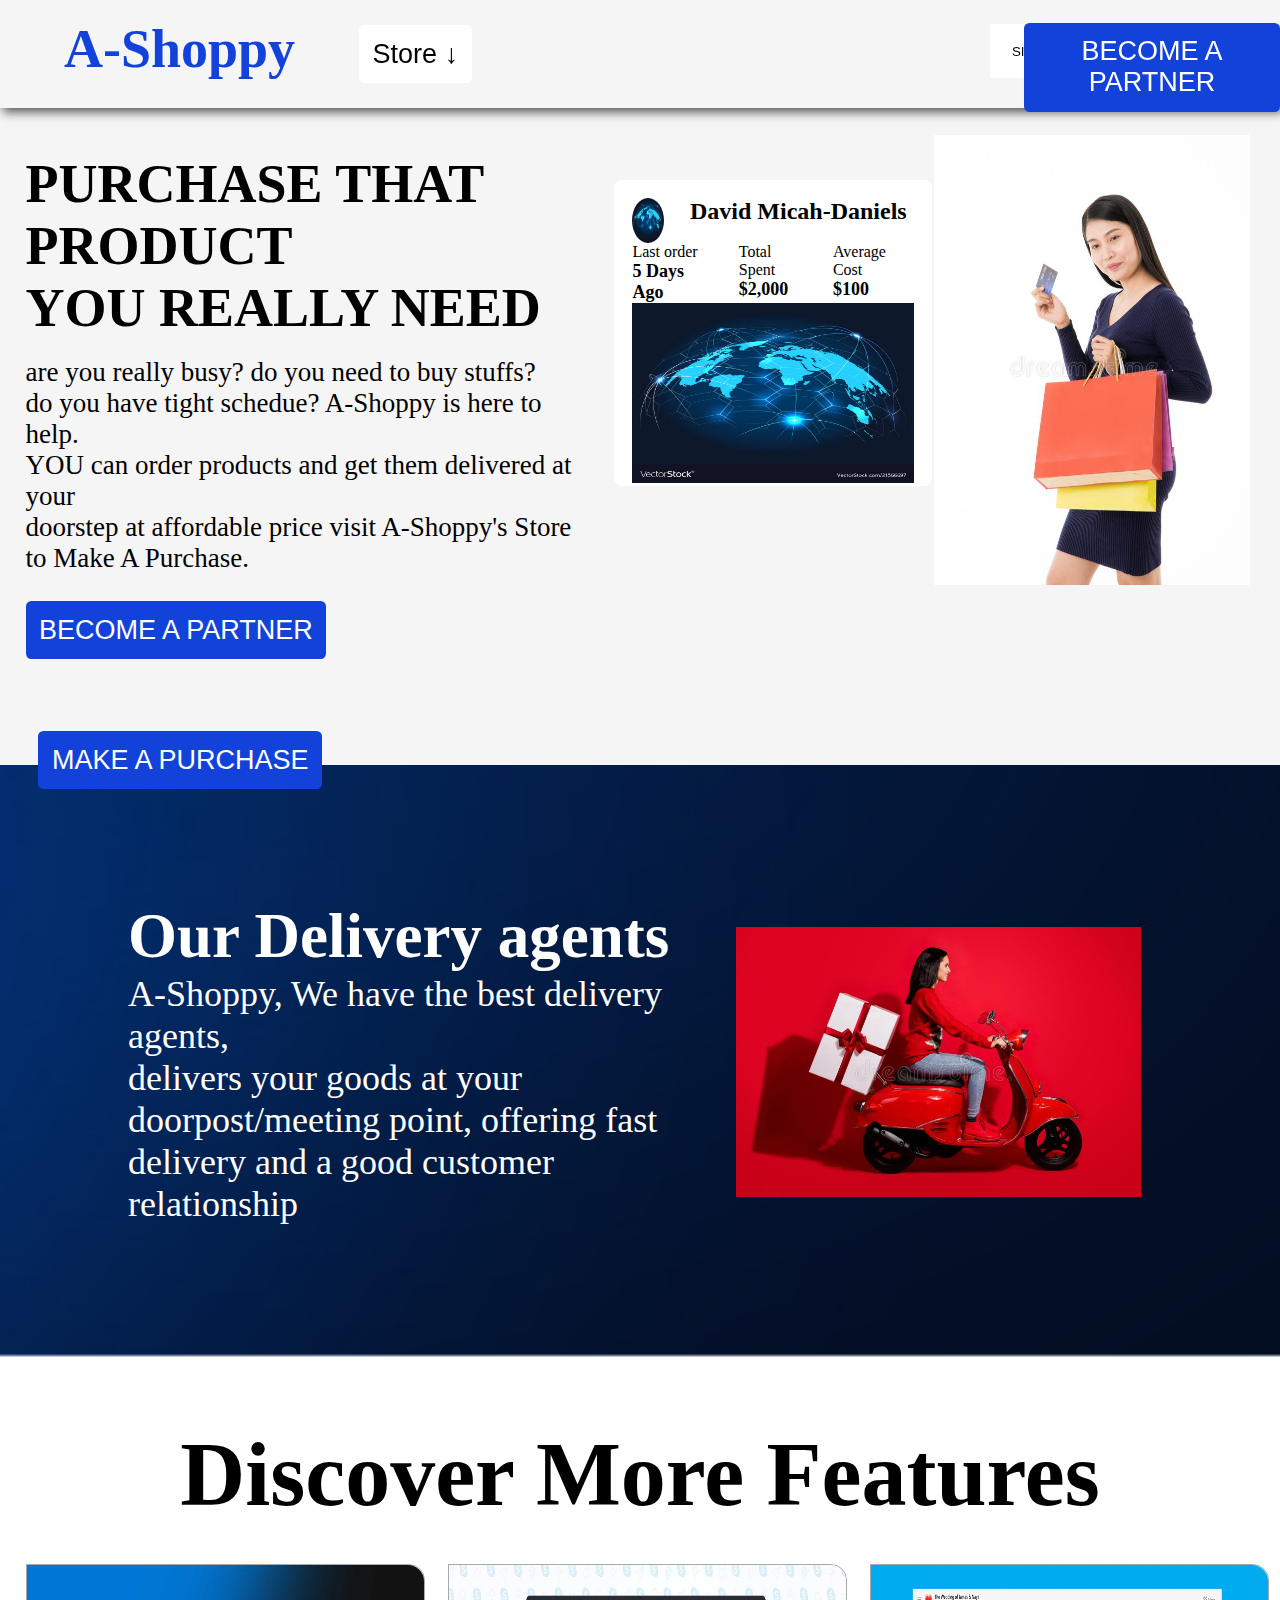
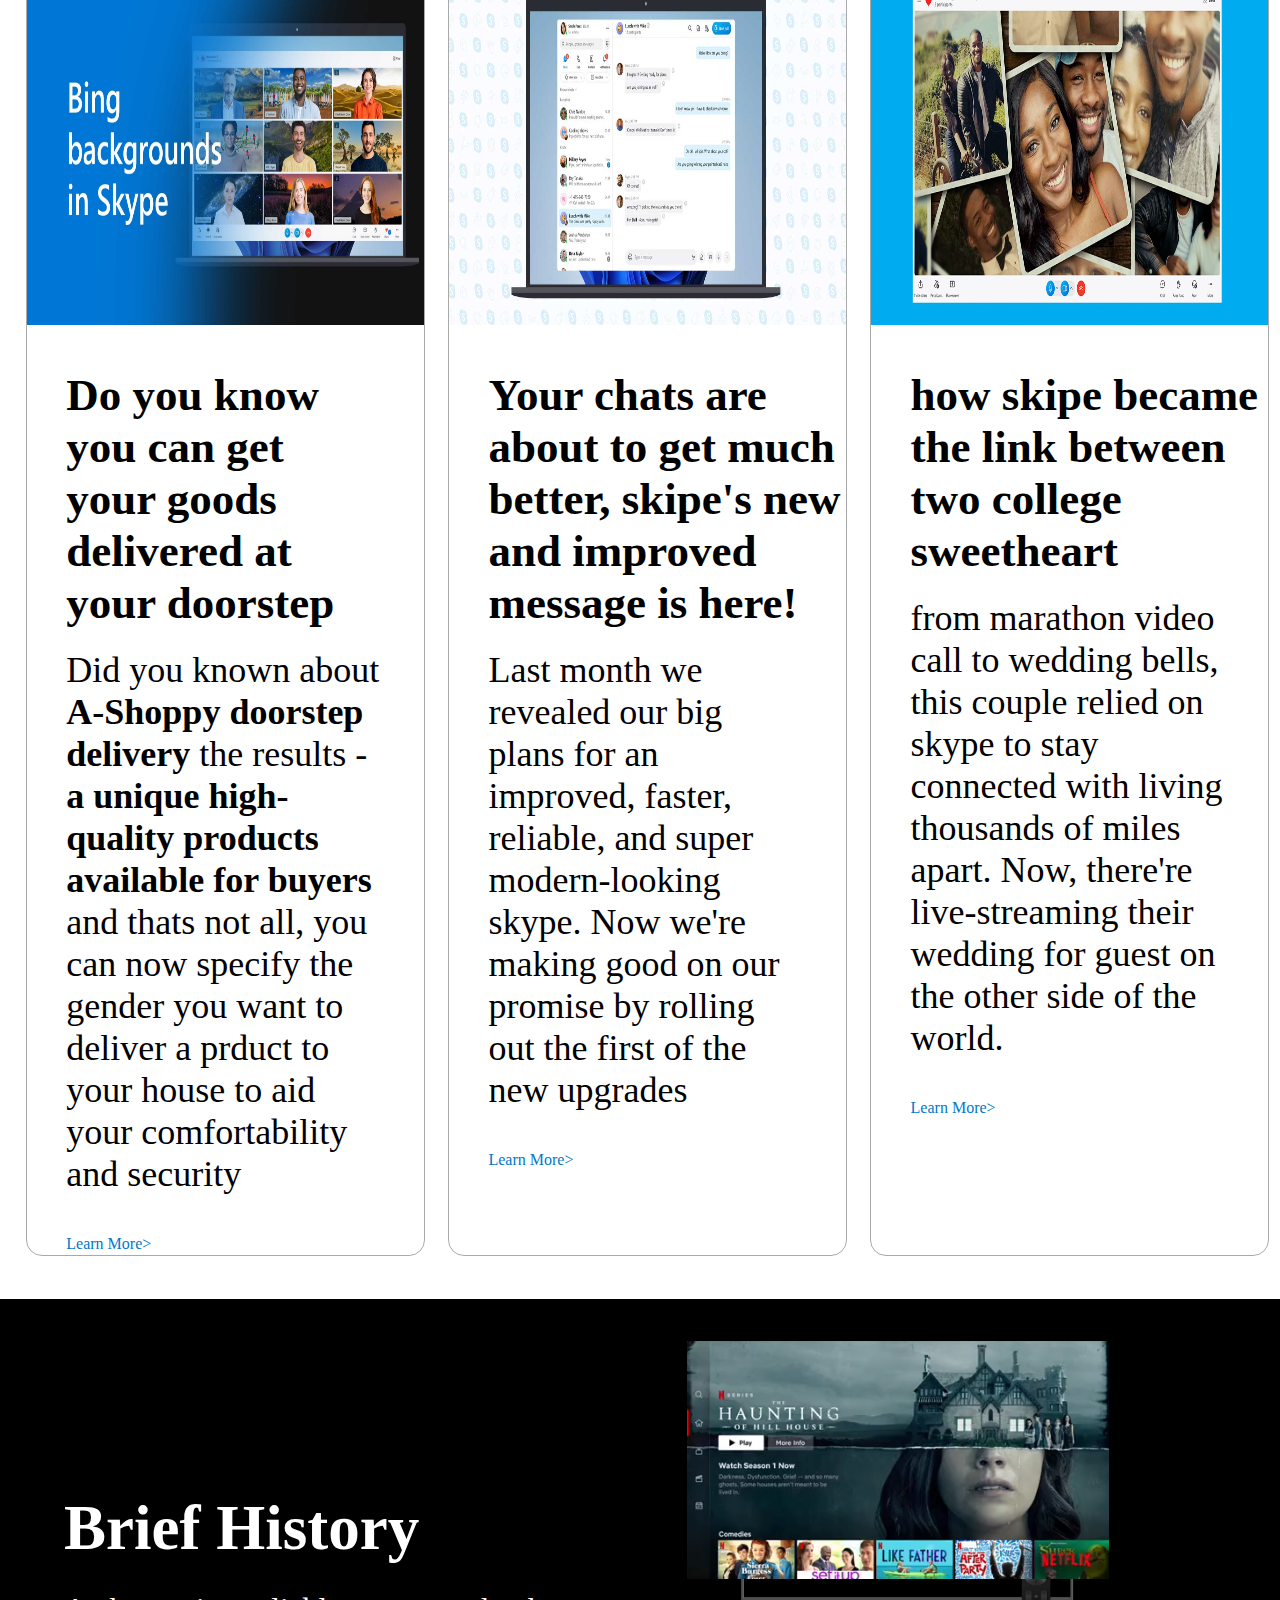
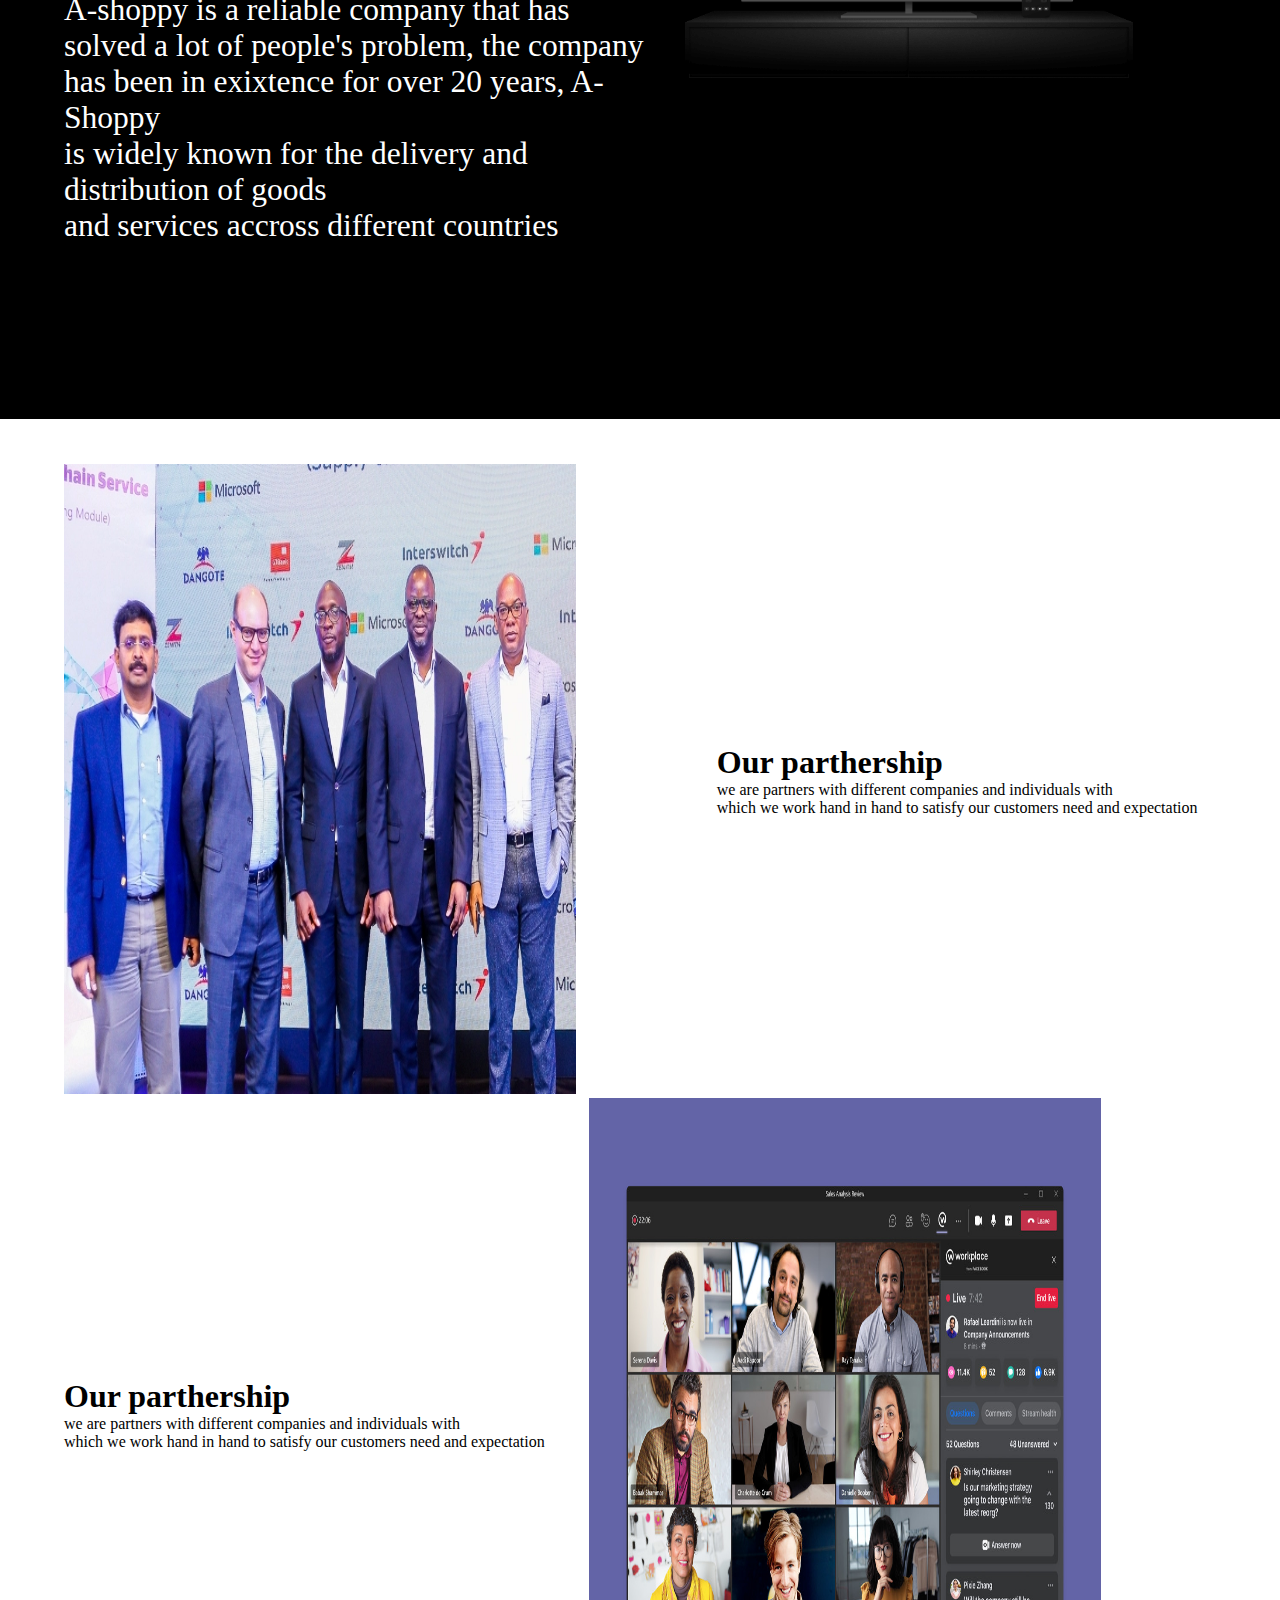
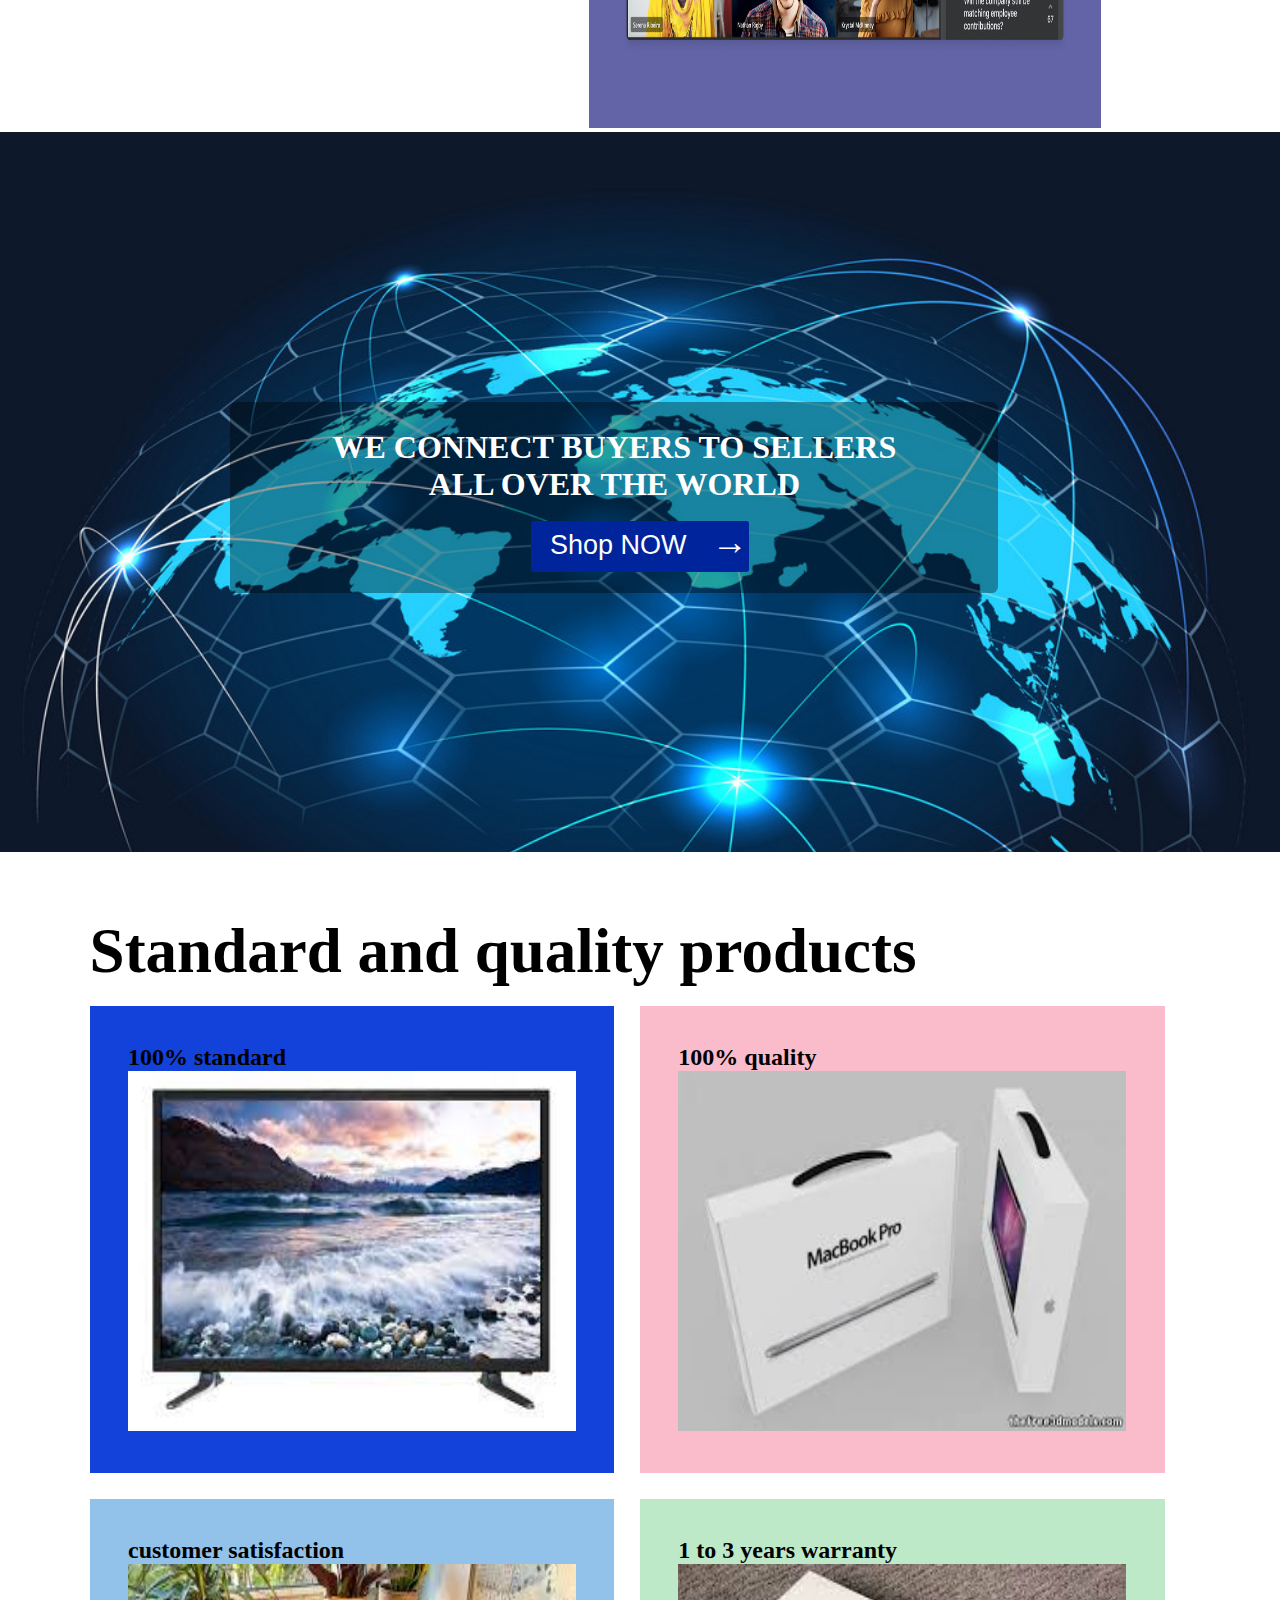
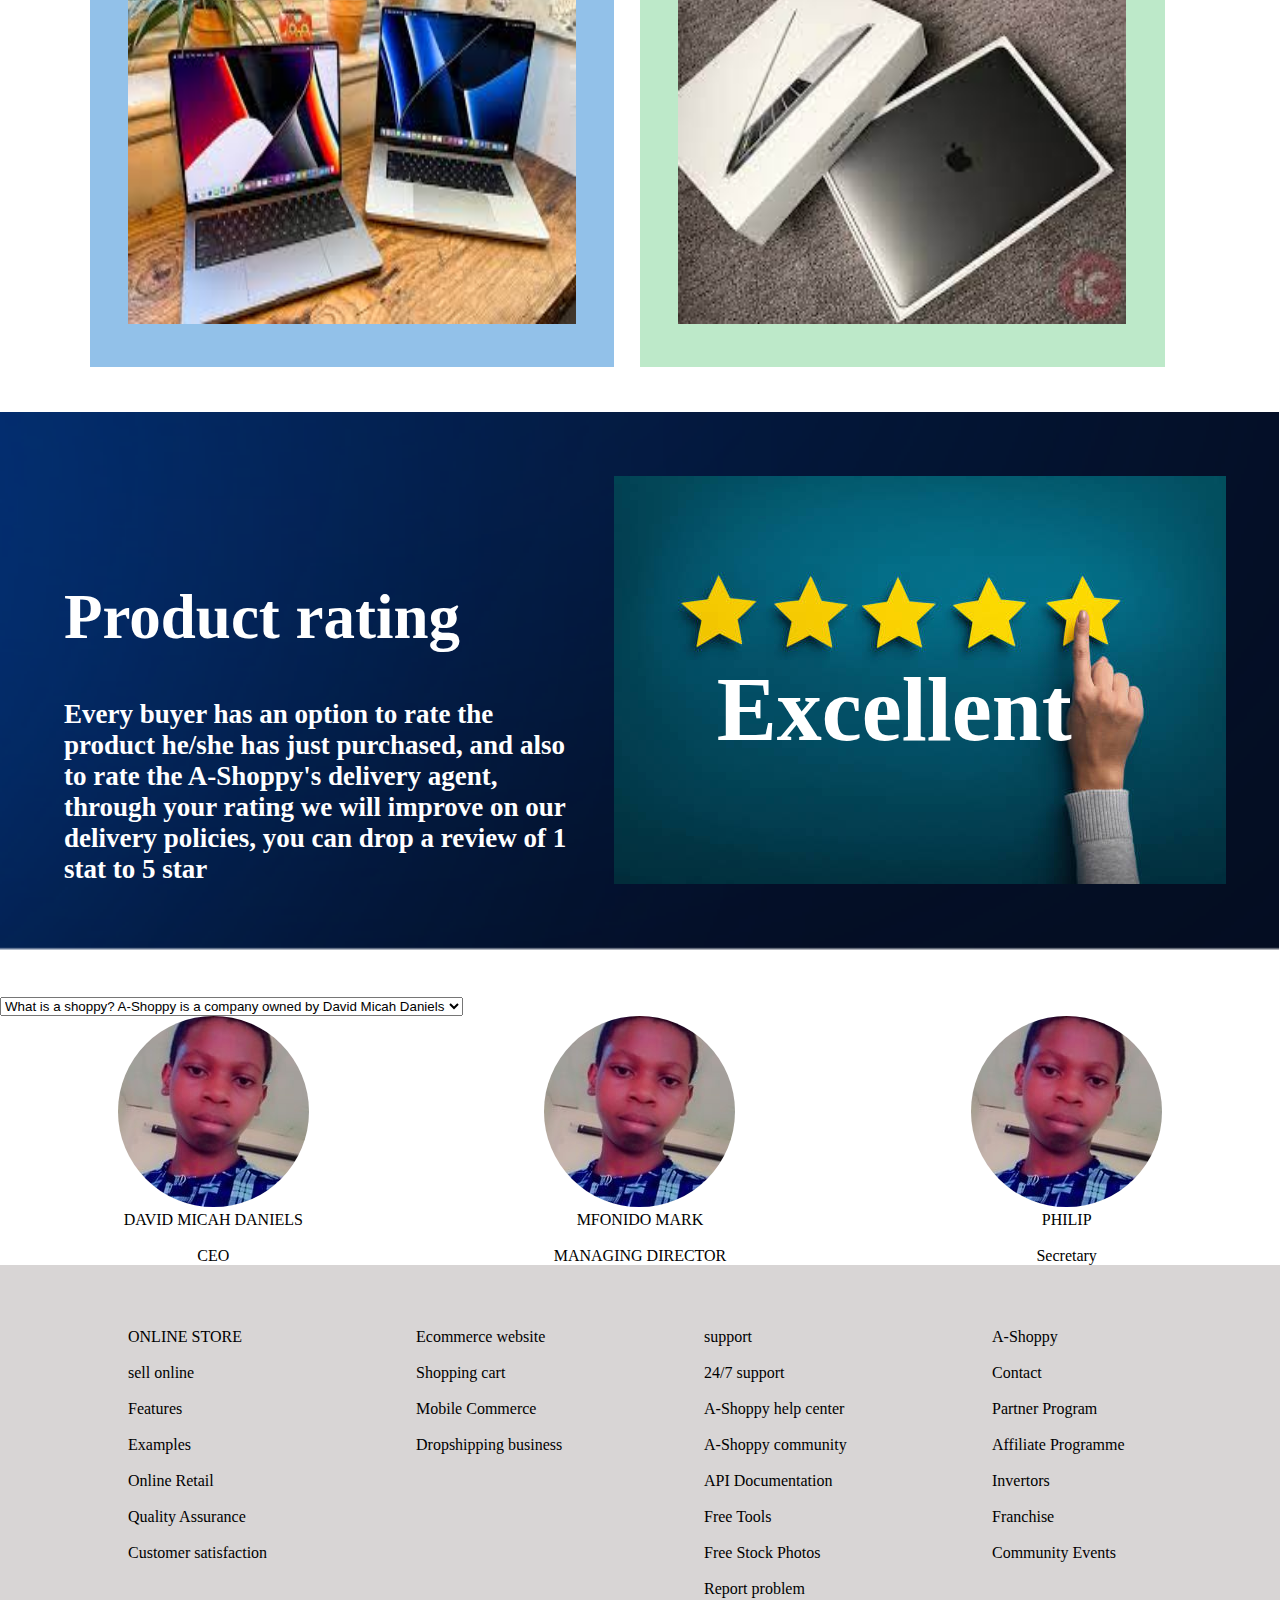
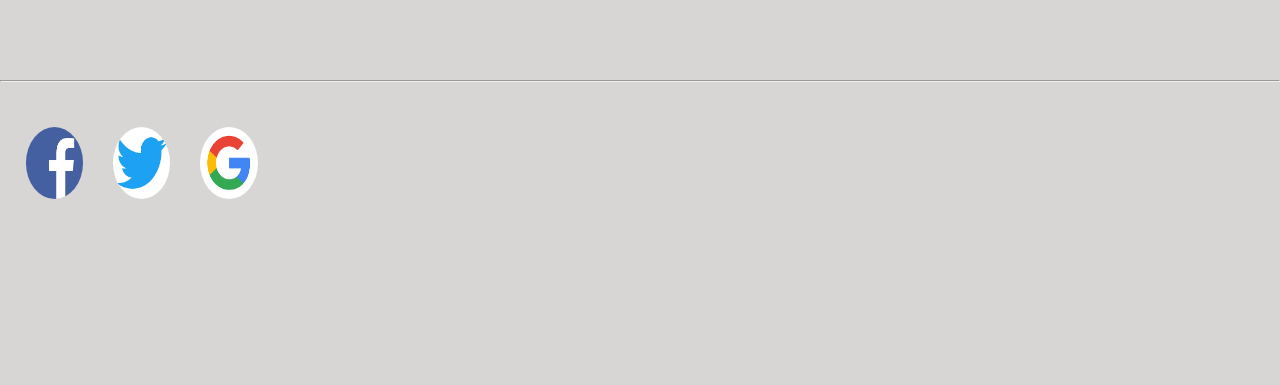
<file: index.html>
<!DOCTYPE html>
<html lang="en">
<head>
    <meta charset="UTF-8">
    <meta http-equiv="X-UA-Compatible" content="IE=edge">
    <meta name="viewport" content="width=device-width, initial-scale=1.0">
    <title>Document</title>
    <link rel="stylesheet" href="style.css">
</head>
<body>
    <div class="navbar">
        <h1 class="A-Shoppy">A-Shoppy</h1>
        <!-- <input type="text" class="top_searchbar">
        <button class="search">SEARCH</button> -->
            <div class="store">
                <button class="store_btn"><a href="store.html" class="store_link">Store</a> &downarrow;</button>
            </div>
        <!-- <div class="help">
            <img src="help.jfif" class="help_img" alt=""> -->
            <!-- <p class="help_text">help</p> -->
            <button class="sign_in">SIGNIN</button>
            <span class="partner_span"><button class="partner_btn">BECOME A PARTNER</button></span>
        </div>
    </div>

    
    <div class="maybe_hero">
        <div class="division1"><h1 class="hero_intro">PURCHASE THAT PRODUCT  <br> YOU  REALLY NEED </h1>
            <P class="heoro_intro_paragraph">are you really busy? do you need to buy stuffs?  <br> do you have tight schedue? A-Shoppy is here to help. <br> YOU can order products and get them delivered at your  <br> doorstep at affordable price visit A-Shoppy's Store to Make A Purchase. </P>
            <div class="action_buttons">
                <button class="become_partner">BECOME A PARTNER</button>
                <BUTTON class="purchase">MAKE A PURCHASE</BUTTON>
            </div>
        </div>
        <div class="division2">
          <div class="hero_sale_report">
                <span class="profile_hero">
                    <img src="images/connect2.jfif" class="profile1" alt="">
                    <h2 class="hero_buyer">David Micah-Daniels</h2>
                </span>
                <span class="profile_order">
                    <span>Last order <br> <span class="important">5 Days Ago</span></span>
                    <span class="total_spent">Total Spent <br><span class="important">$2,000</span></span>
                    <span class="average_cost">Average Cost <br> <span class="important">$100</span></span>
                </span>
                <div class="wrapper">
                    <ul class="pannel">
                        <li>
                            <div class="front"><img src="images/connect2.jfif" class="flip_edge_1" alt=""></div>
                            <div class="back"><img src="images/connect1.jfif" class="flip_edge_1" alt=""></div>
                        </li>
                    </ul>
                </div><br><br><br><br><br><br><br><br>
                <span class="hero_total_spent  important">$1500.65</span>
            </div>
        </div>
        <div class="division3">
            <img src="use1.jpg" class="hero_model" alt="">
        </div>
    </div>



    
    <div class="delivery_agents">
       <div class="delivery_grid_1">
        <h1 class="agent_header">Our Delivery agents</h1>
        <p class="agent_text">A-Shoppy, We have the best delivery agents,<br> delivers your goods at your doorpost/meeting point, offering fast delivery and a good customer relationship</p>
       </div>
       <div class="delivery_grid_2">
           <img src="delivery_girl.jpg" class="delivery_boy" alt="">
       </div>
    </div>



    <div class="section3">
        <div class="discover"><h1>Discover  More Features</h1> </div>

        <div class="supercontainer">
            <div class="card1">
                <div class="card1image">
                    <img src="images/skype2.jpg" class="card1image1" alt="" srcset="">
                </div>
                <p class="want"><strong>Do you know you can get your goods delivered at your doorstep</strong> </p>
                <p class="did">Did you known about<strong> A-Shoppy doorstep delivery</strong>  the results - <strong>a unique high-quality products available for buyers</strong> and thats not all, you can now specify the gender you want to deliver a prduct to your house to aid your comfortability and security</p>
                <p class="learn">Learn More></p>
            </div>
            <div class="card2">
                <div class="card2image">
                    <img src="images/skype3.jpg" class="card2image1" alt="">
                    <p class="your">Your chats are about to get much better, skipe's new and improved message is here!</p>
                    <p class="last">Last month we revealed our big plans for an improved, faster, reliable, and super modern-looking skype. Now we're making good on our promise by rolling out the first of the new upgrades</p>
                    <p class="learn">Learn More></p>
                </div>
                
            </div>
            <div class="card3">
                <div class="card3image">
                    <img src="images/proskype.jpg" class="card3image1" alt="">
                </div>
                <div class="card1content">
                    <p class="how">how skipe became the link between two college sweetheart</p>
                    <p class="from">from marathon video call to wedding bells, this couple relied  on skype to stay connected with living thousands of miles apart. Now, there're live-streaming their wedding for guest on the other side of the world. </p>
                    <p class="learn">Learn More></p>
                </div>
            </div>
        </div>
    </div>


    
    <div class="brief_history">
        <div class="history_text">
            <h1>Brief History</h1>
            <p>
                A-shoppy is a reliable company that has<br> solved  a lot of people's problem, the company <br> has been in exixtence for over 20 years,
                A-Shoppy <br> is widely known for the delivery and distribution of goods <br> and services accross different countries
            </p>
        </div>
        <div class="video">
            <video src="netflix_video.m4v" type = "video" class="history_video" playsinline autoplay muted loop ></video>
            <img src="images/wow.png" alt="" class="history_screen">
        </div>
    </div>
    
    
    <div class="patnership1">
        <div class="partnership_col1">
            <img src="big-men.webp" class="patnership_image" alt="">
        </div>
        <div class="partnership_text">
            <h1>Our parthership</h1>
            <p>we are partners with different companies and individuals with <br> which we work hand in hand to satisfy our customers need and expectation</p>
        </div>
    </div>
    <div class="patnership2">
        <div class="partnership_text">
            <h1>Our parthership</h1>
            <p>we are partners with different companies and individuals with <br> which we work hand in hand to satisfy our customers need and expectation</p>
        </div>
        <div class="partnership_col1">
            <img src="partner-leeting.jfif" class="patnership_image" alt="">
        </div>
    </div>

    
    
    
    <div class="container">
        <p class="franchise_contsiner">
            <h1 class="franchise">WE CONNECT BUYERS TO SELLERS <br> ALL OVER THE WORLD</h1>
            <p class="buy_now_button"><button class="buy_now"><span class="buy_now_text">Shop NOW </span><span class="right_arrow">&rightarrow;</span></button></p>
        </p>
    </div>

    <h1 class="standard_header">Standard and quality products</h1>
    <div class="standard">
        <div class="standard_grid1">
            <h2>100% standard</h2>
            <img src="images/tv1.jfif" class="standard_grid_img standard_images" alt="">
        </div>
        <div class="standard_grid2">
            <h2>100% quality</h2>
            <img src="images/warfranty2.jfif" class="standard_grid_img standard_images" alt="">
        </div>
        <div class="standard_grid3">
            <h2>customer satisfaction</h2>
            <img src="images/pro_laptop.jfif" class="standard_grid_img standard_images" alt="">
        </div>
        <div class="standard_grid4">
            <h2>1 to 3 years warranty</h2>
            <img src="images/warranty.jfif" class="standard_grid_img standard_images" alt="">
        </div>

    </div>
    

    <div class="rating">
       <div class="rating_col1">
           <h1 class="excellent">Excellent</h1>
        <h1 class="product_rating">Product rating</h1>
        <h2 class="product_rating_text">Every buyer has an option to rate the product he/she has just purchased, and also to rate the A-Shoppy's delivery agent, through your rating we will improve on our delivery policies, you can drop a review of 1 stat to 5 star </h2>
       </div>
        <div class="rating_col2">
            <img src="rating.jpg" alt="">
        </div>
    </div>


    <div class="faqs">
        <div class="question">
            <select name="" id="">
                <option value="" class="options">What is a shoppy? <br> A-Shoppy is a company owned by David Micah Daniels</option>
            </select>
        </div>
    </div>


    <div class="board_members">
        <div class="ceo_div">
            <span class="board_members_pics"><img src="images/me.jpg" alt="" class="ceo"></span>
            <span class="ceo_name">DAVID MICAH DANIELS</span><br>
            <span class="position">CEO</span>
        </div>
        <div class="managing_director_div">
            <span class="board_members_pics"><img src="images/me.jpg" alt="" class="managing_director"></span>
             <span class="managing_directors_name">MFONIDO MARK</span><br>
             <span class="position">MANAGING DIRECTOR</span>
        </div>
        <div class="secretary_div">
            <span class="board_members_pics"><img src="images/me.jpg" alt="" class="secretary"></span>
            <span class="secretary_name">PHILIP</span><br>
            <span class="position">Secretary</span>
        </div>
    </div>

    <div class="footer">
        <div class="main_footer">
            <ul>
                <li>ONLINE STORE</li><br>
                <li>sell online</li><br>
                <li>Features</li><br>
                <li>Examples</li><br>
                <li>Online Retail</li><br>
                <li>Quality Assurance</li><br>
                <li>Customer satisfaction</li>
            </ul>
            <ul>
                <li>Ecommerce website</li><br>
                <li>Shopping cart</li><br>
                <li>Mobile Commerce</li><br>
                <li>Dropshipping business</li><br>
    
            </ul>
            <ul>
                <li>support</li><br>
                <li>24/7 support</li><br>
                <li>A-Shoppy help center</li><br>
                <li>A-Shoppy community</li><br>
                <li>API Documentation</li><br>
                <li>Free Tools</li><br>
                <li>Free Stock Photos</li><br>
                <li>Report problem</li><br>
            </ul>
            <ul>
                <li>A-Shoppy</li><br>
                <li>Contact</li><br>
                <li>Partner Program</li><br>
                <li>Affiliate Programme</li><br>
                <li>Invertors</li><br>
                <li>Franchise</li><br>
                <li>Community Events</li><br>
            </ul>
    
        </div>
        <hr>
        <img src="images/fb1.png" class="footer_icons" alt="">
        <img src="images/bird.png" alt="" class="footer_icons">
        <img src="images/imgg1.png" alt="" class="footer_icons">
    </div>

    
</body>
</html>
</file>
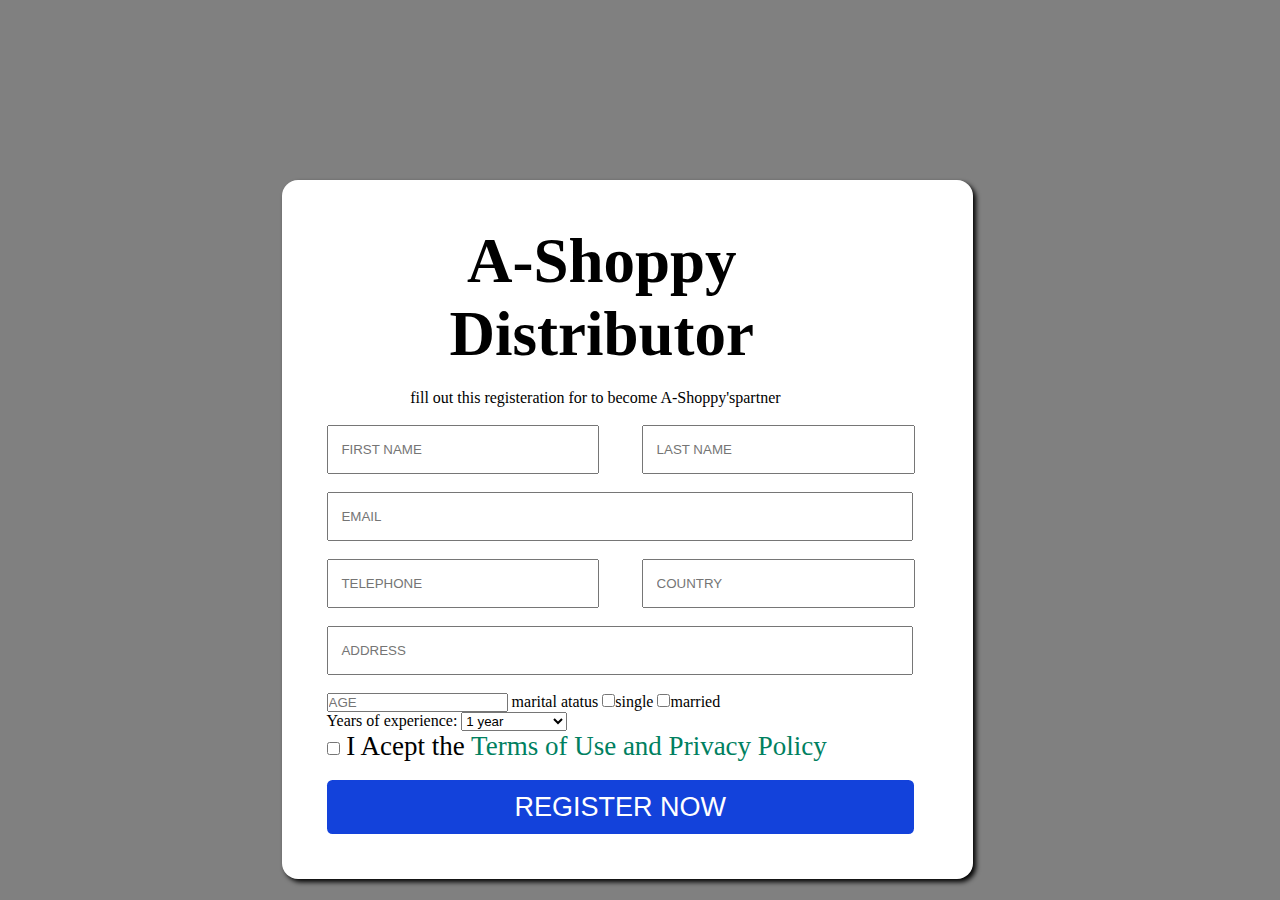
<file: distributor.html>
<!DOCTYPE html>
<html lang="en">
<head>
    <meta charset="UTF-8">
    <meta http-equiv="X-UA-Compatible" content="IE=edge">
    <meta name="viewport" content="width=device-width, initial-scale=1.0">
    <title>Document</title>
    <link rel="stylesheet" href="seller.css">
</head>
<body>
    <div class="container">
        <h1 class="partnership_head">A-Shoppy Distributor</h1>
        <p class="registeration_info">fill out this registeration for to become <span>A-Shoppy's</span>partner</p>
        <p class="names_form">
            <input type="text" placeholder="FIRST NAME" class="name">
            <input type="text" placeholder="LAST NAME" class="surname"><br>
            <input type="email" placeholder="EMAIL" class="email"><br>
            <input type="number" placeholder="TELEPHONE" class="telephone">
            <input type="text" placeholder="COUNTRY" class="country" ><br>
            <input type="text" placeholder="ADDRESS" class="address"><br>
            
            <input type="number" placeholder="AGE">
            <span class="marital_status">marital atatus <input type="checkbox">single <input type="checkbox">married</span><br>
            <span class="experience">
                Years of experience:
                <select name="" id="">
                    <option value="">1 year</option>
                    <option value="">2 years</option>
                    <option value="">3 years</option>
                    <option value="">4 years</option>
                    <option value="">5 years</option>
                    <option value="">6 years</option>
                    <option value="">7 years</option>
                    <option value="">above 7 years</option>
                </select>
            </span><br>
            <span class="verify_terms"><input type="checkbox"> I Acept the <a href="#" class="terms_of_use">Terms of Use and Privacy Policy</a></span><br>
            <button class="register_now">REGISTER NOW</button>
        </p>
    </div>
</body>
</html>
</file>
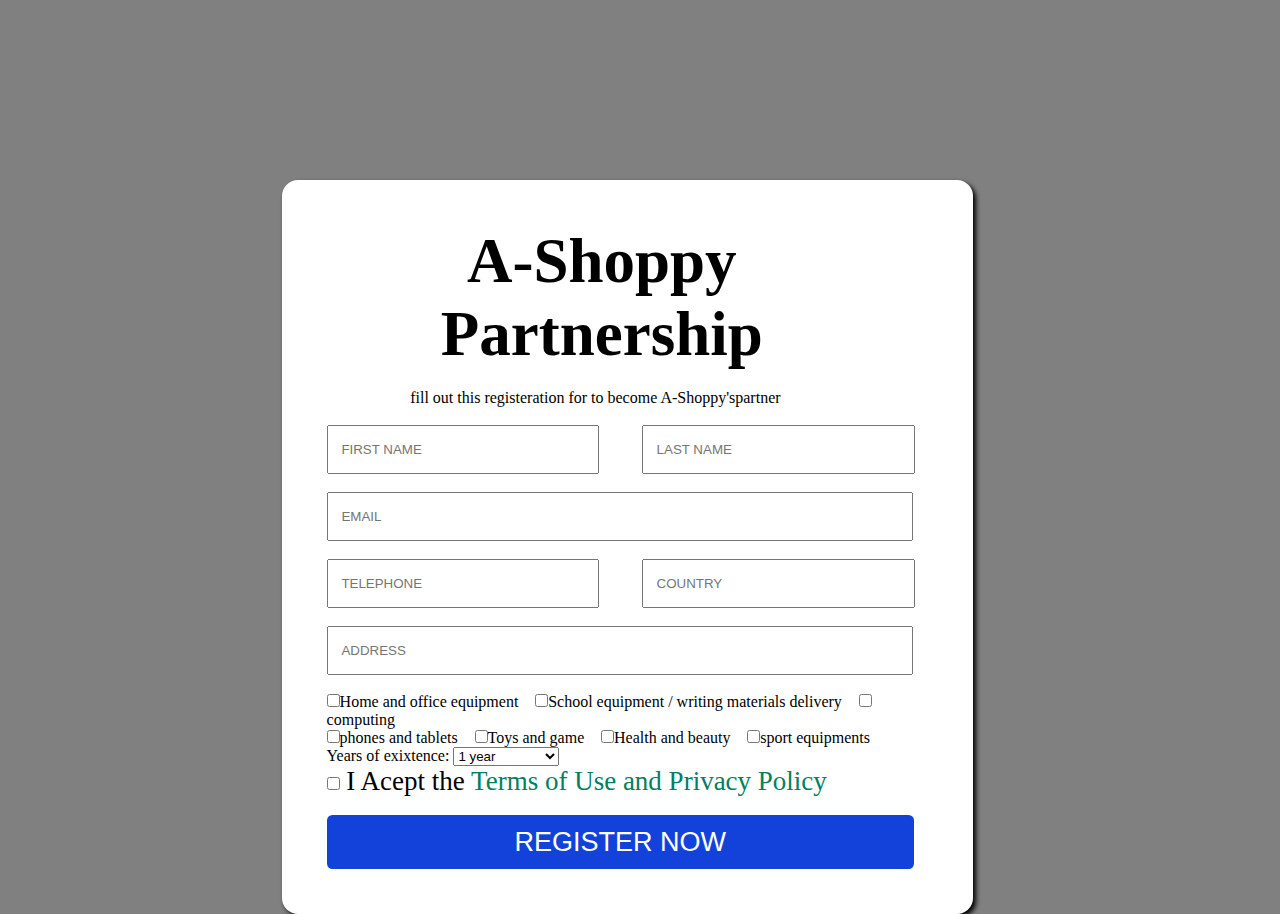
<file: seller.html>
<!DOCTYPE html>
<html lang="en">
<head>
    <meta charset="UTF-8">
    <meta http-equiv="X-UA-Compatible" content="IE=edge">
    <meta name="viewport" content="width=device-width, initial-scale=1.0">
    <title>Document</title>
    <link rel="stylesheet" href="seller.css">
</head>
<body>
    <div class="container">
        <h1 class="partnership_head">A-Shoppy Partnership</h1>
        <p class="registeration_info">fill out this registeration for to become <span>A-Shoppy's</span>partner</p>
        <p class="names_form">
            <input type="text" placeholder="FIRST NAME" class="name">
            <input type="text" placeholder="LAST NAME" class="surname"><br>
            <input type="email" placeholder="EMAIL" class="email"><br>
            <input type="number" placeholder="TELEPHONE" class="telephone">
            <input type="text" placeholder="COUNTRY" class="country" ><br>
            <input type="text" placeholder="ADDRESS" class="address"><br>
            
            <span class="home_and_office"><input type="checkbox">Home and office equipment</span>
            <span class="school"><input type="checkbox">School equipment / writing materials delivery</span>
            <span class="computer"><input type="checkbox">computing</span><br>
            <span class="phones"><input type="checkbox">phones and tablets</span>
            <span class="games"><input type="checkbox">Toys and game</span>
            <span class="health"><input type="checkbox">Health and beauty</span>
            <span class="sport"><input type="checkbox">sport equipments</span><br>
            <span class="experience">
                Years of exixtence:
                <select name="" id="">
                    <option value="">1 year</option>
                    <option value="">2 years</option>
                    <option value="">3 years</option>
                    <option value="">4 years</option>
                    <option value="">5 years</option>
                    <option value="">6 years</option>
                    <option value="">7 years</option>
                    <option value="">above 7 years</option>
                </select>
            </span><br>
            <span class="verify_terms"><input type="checkbox"> I Acept the <a href="#" class="terms_of_use">Terms of Use and Privacy Policy</a></span><br>
            <button class="register_now">REGISTER NOW</button>
        </p>
    </div>
</body>
</html>
</file>
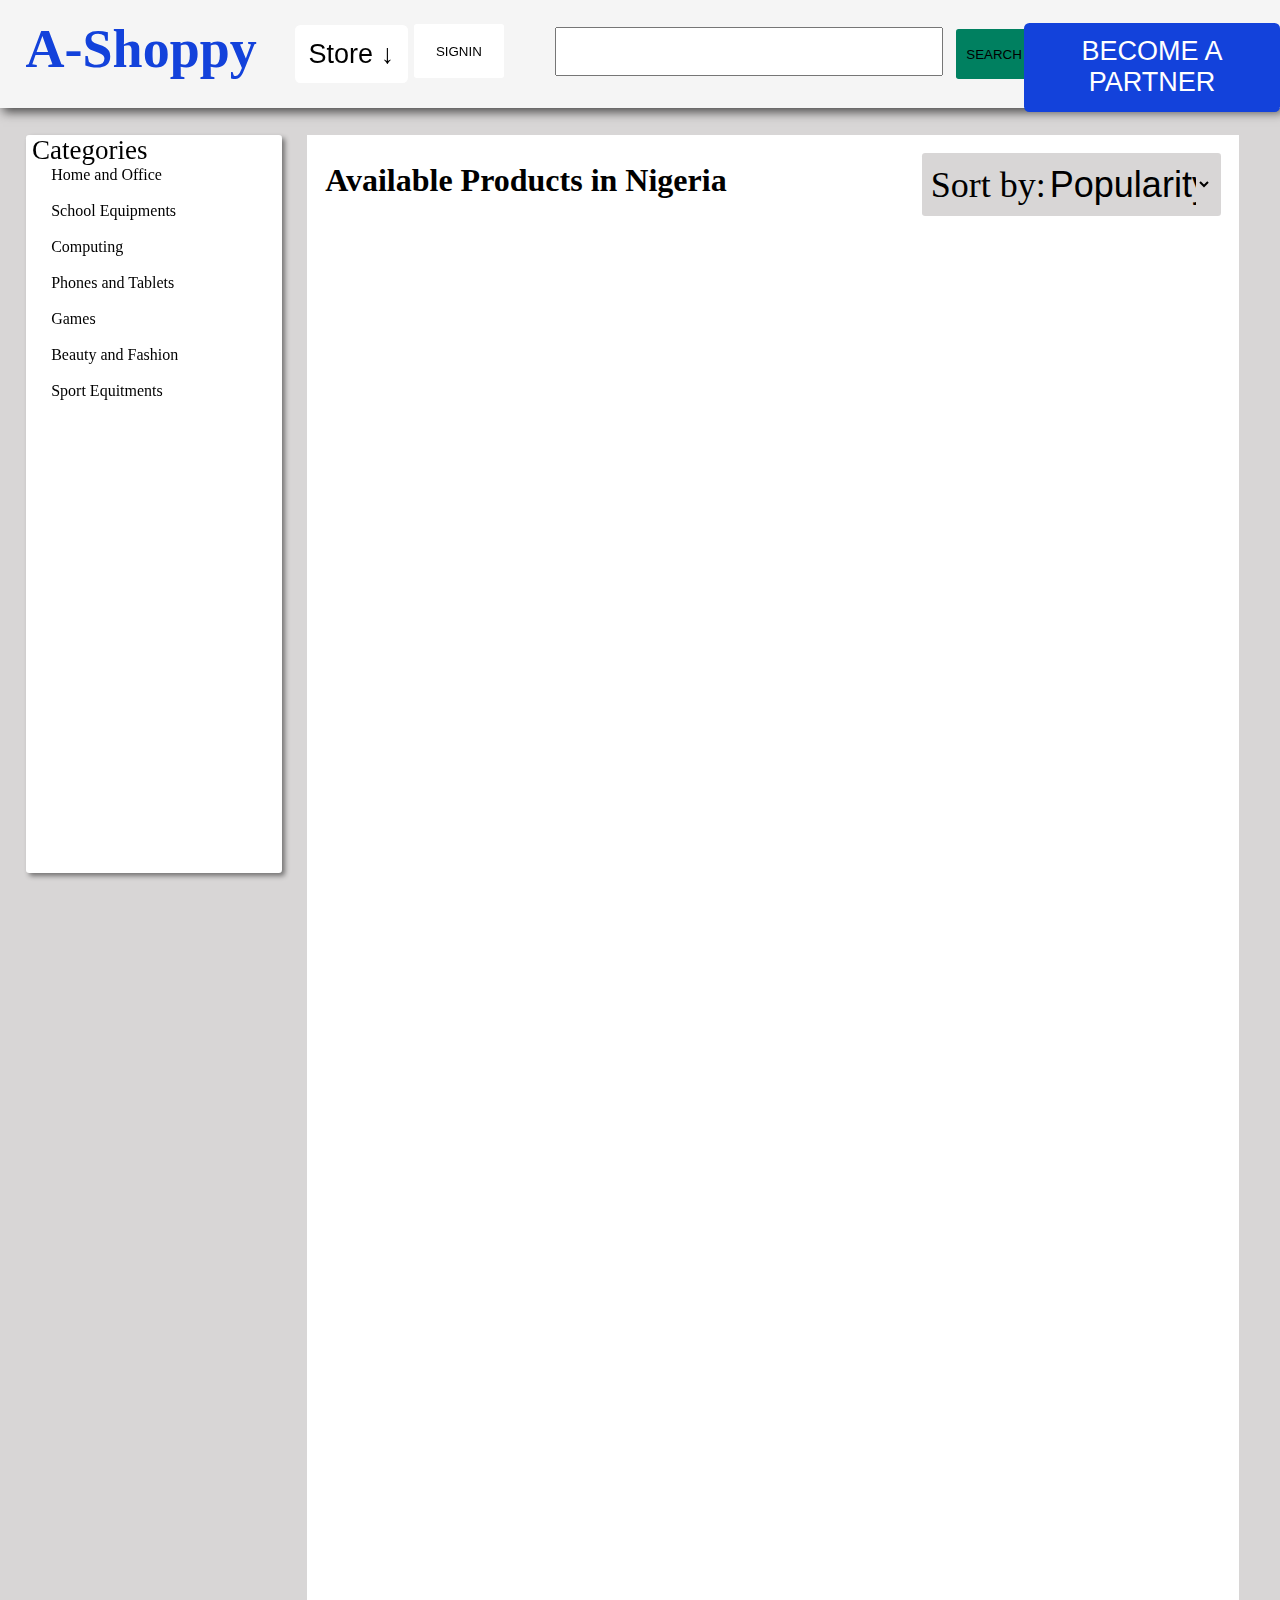
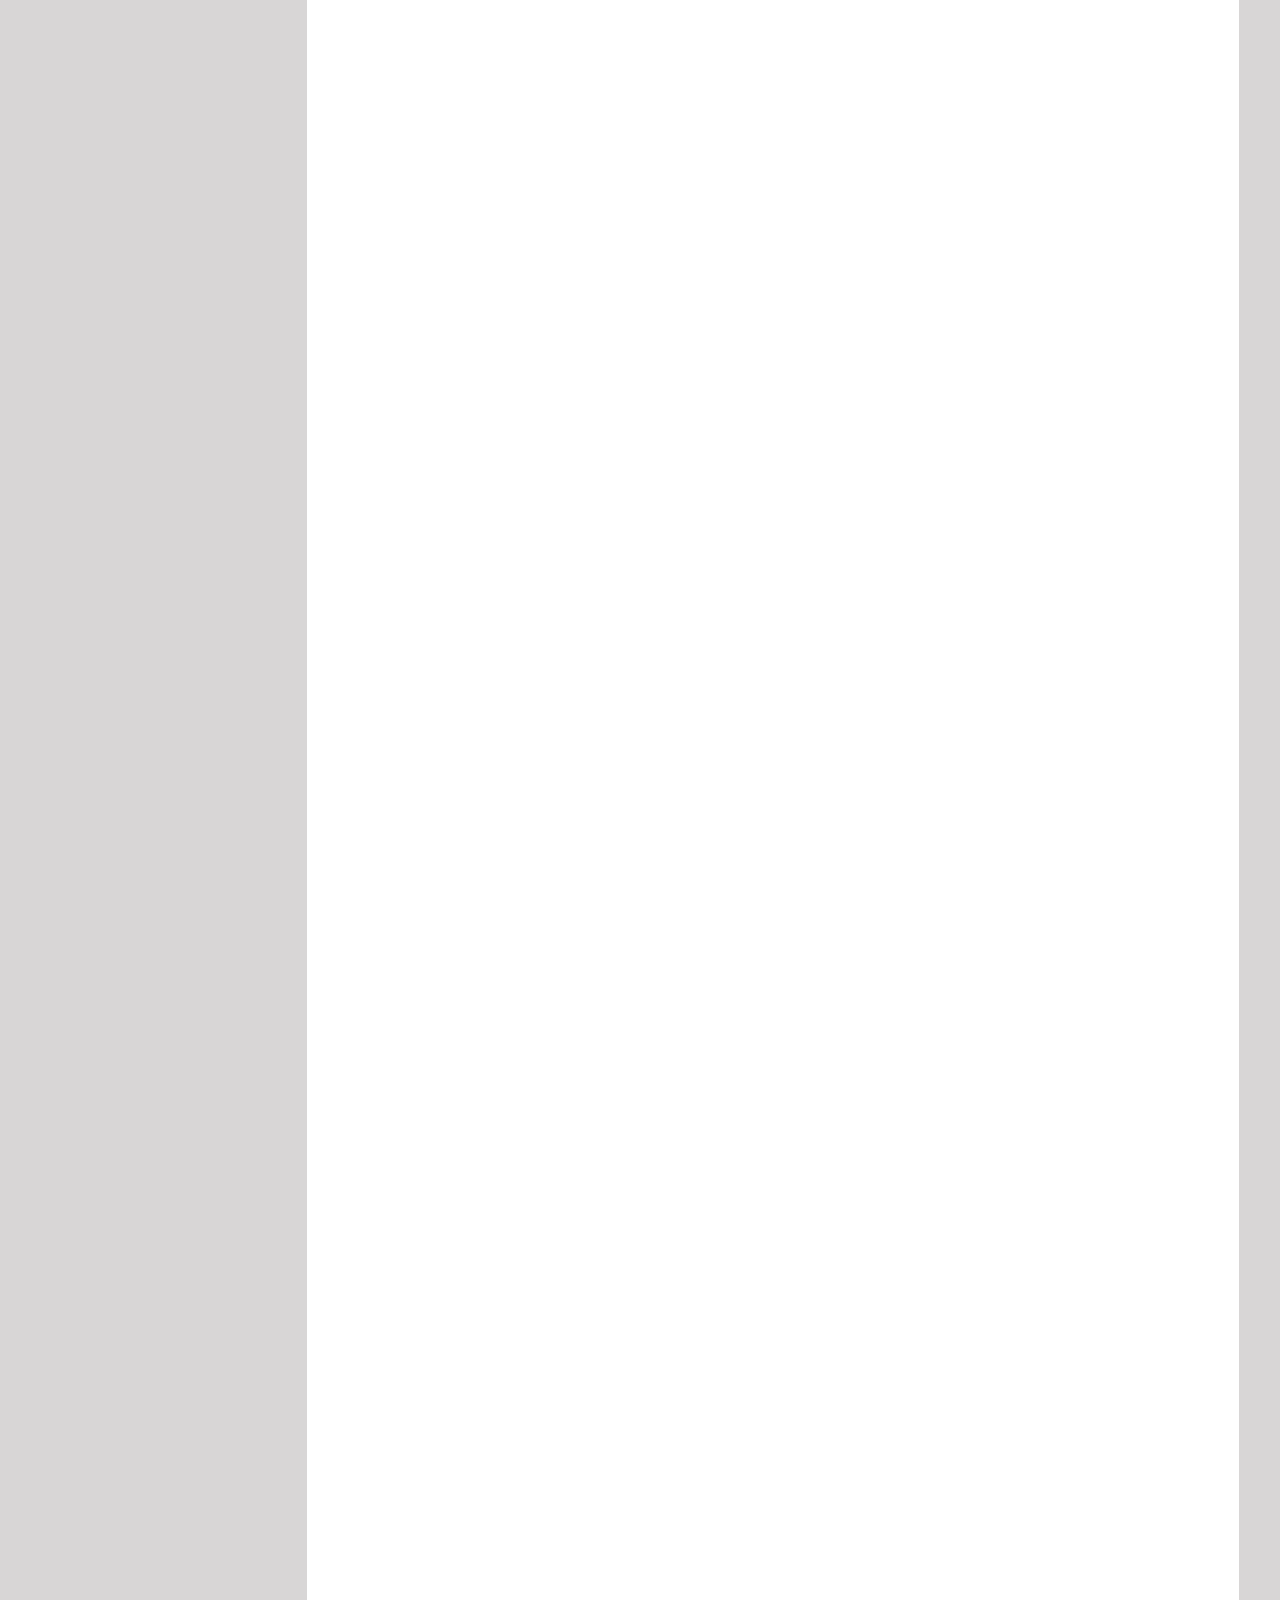
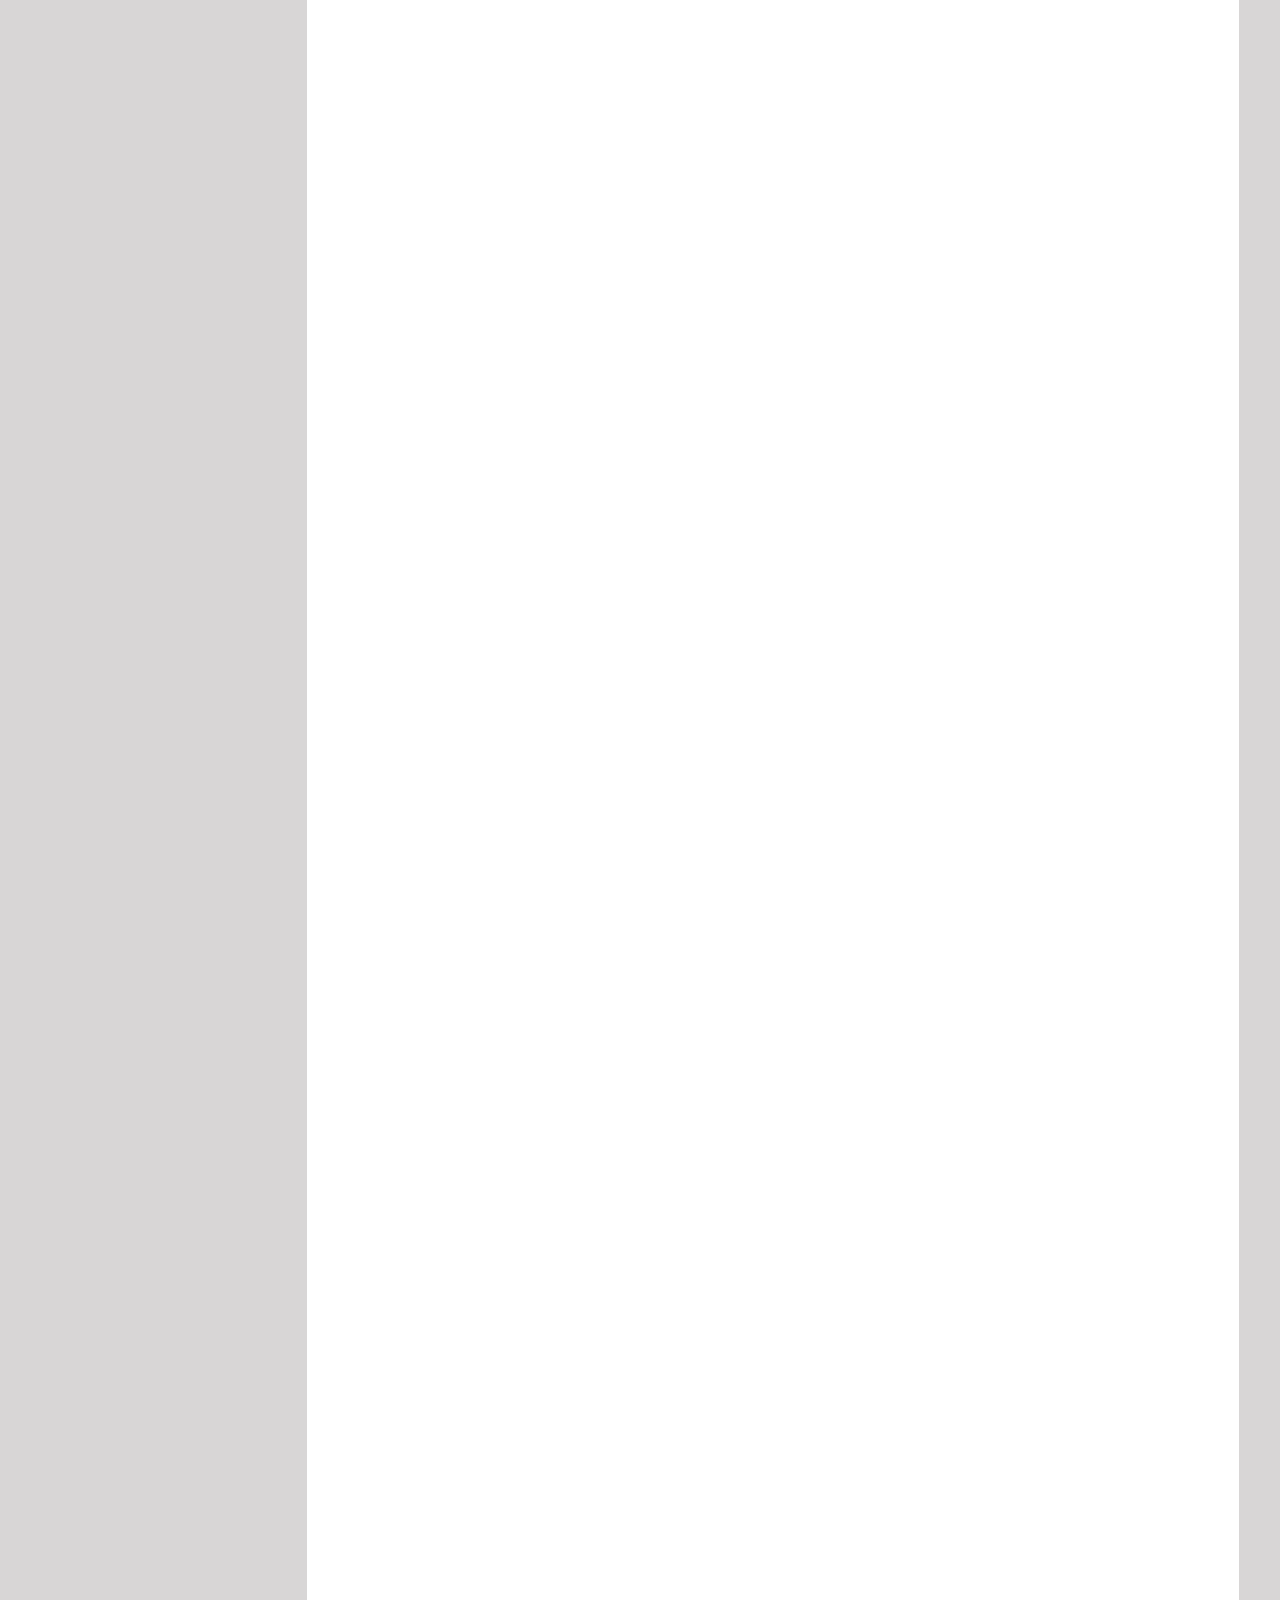
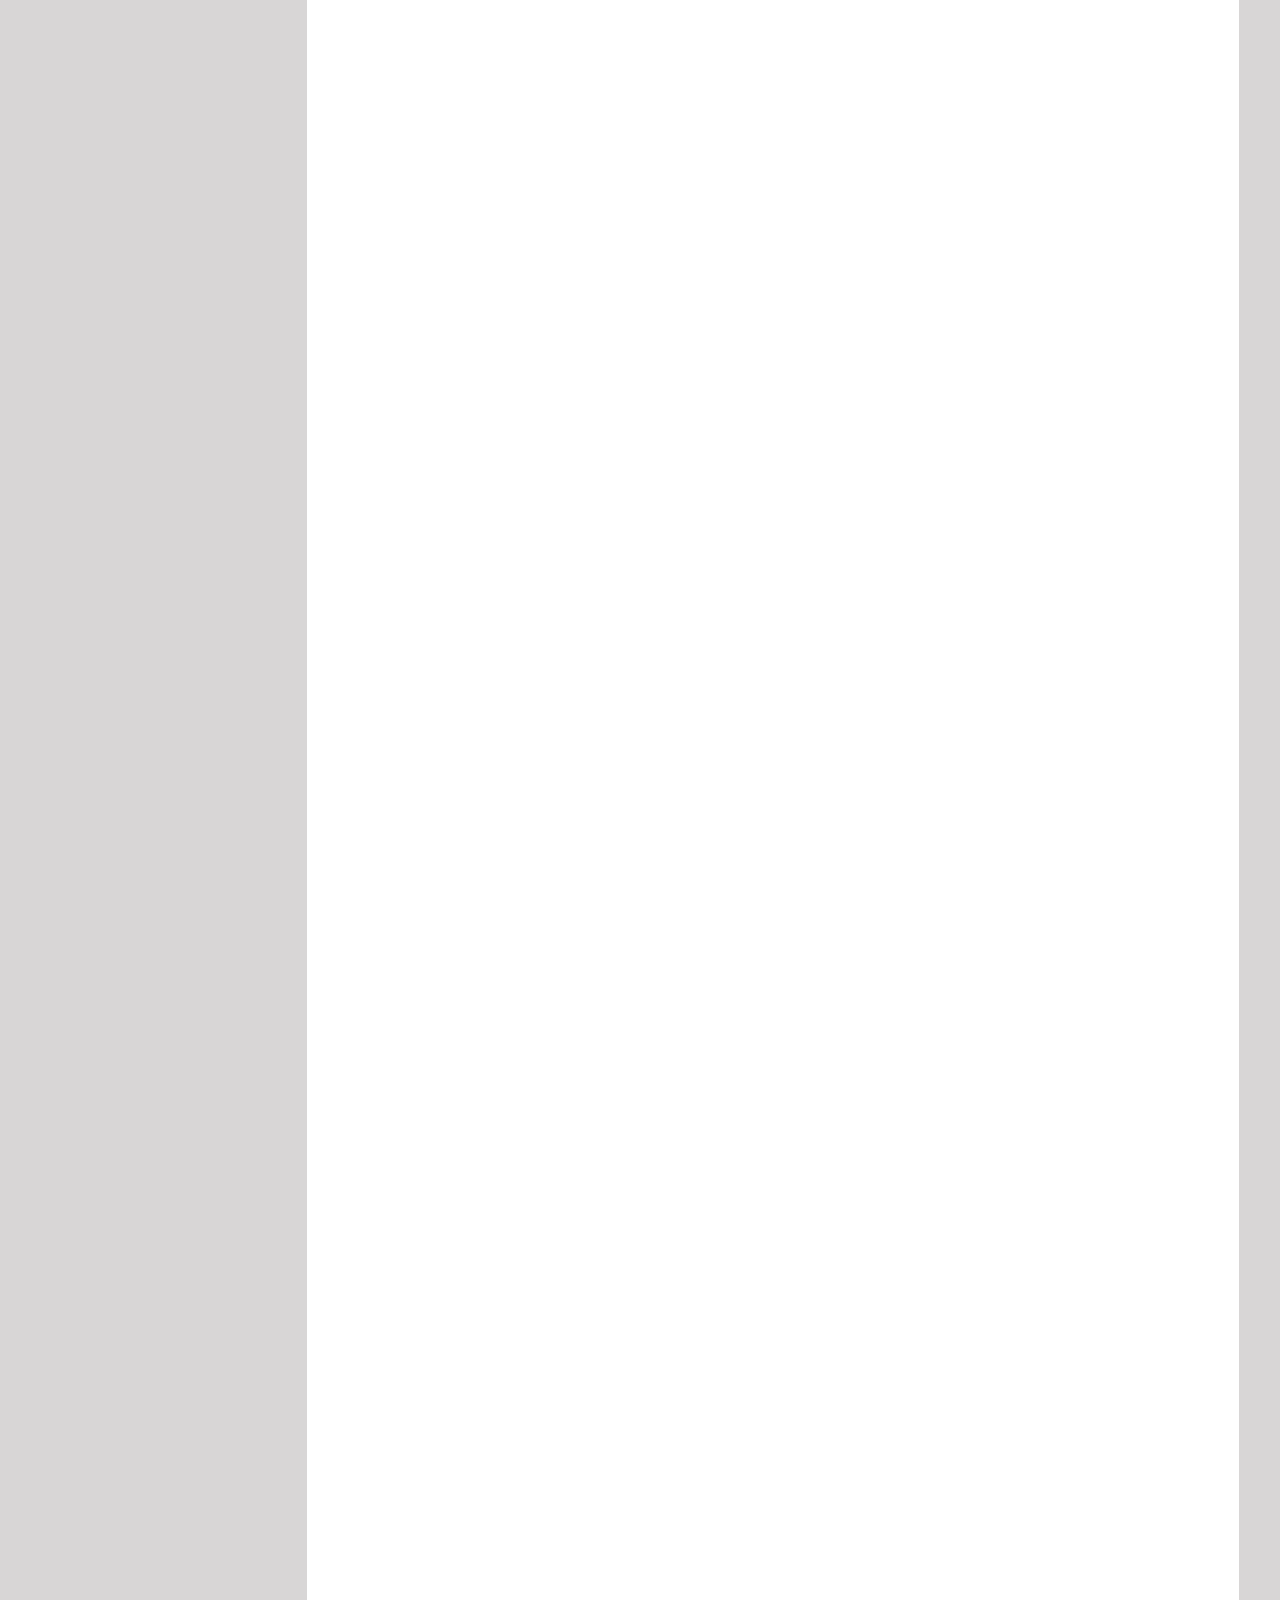
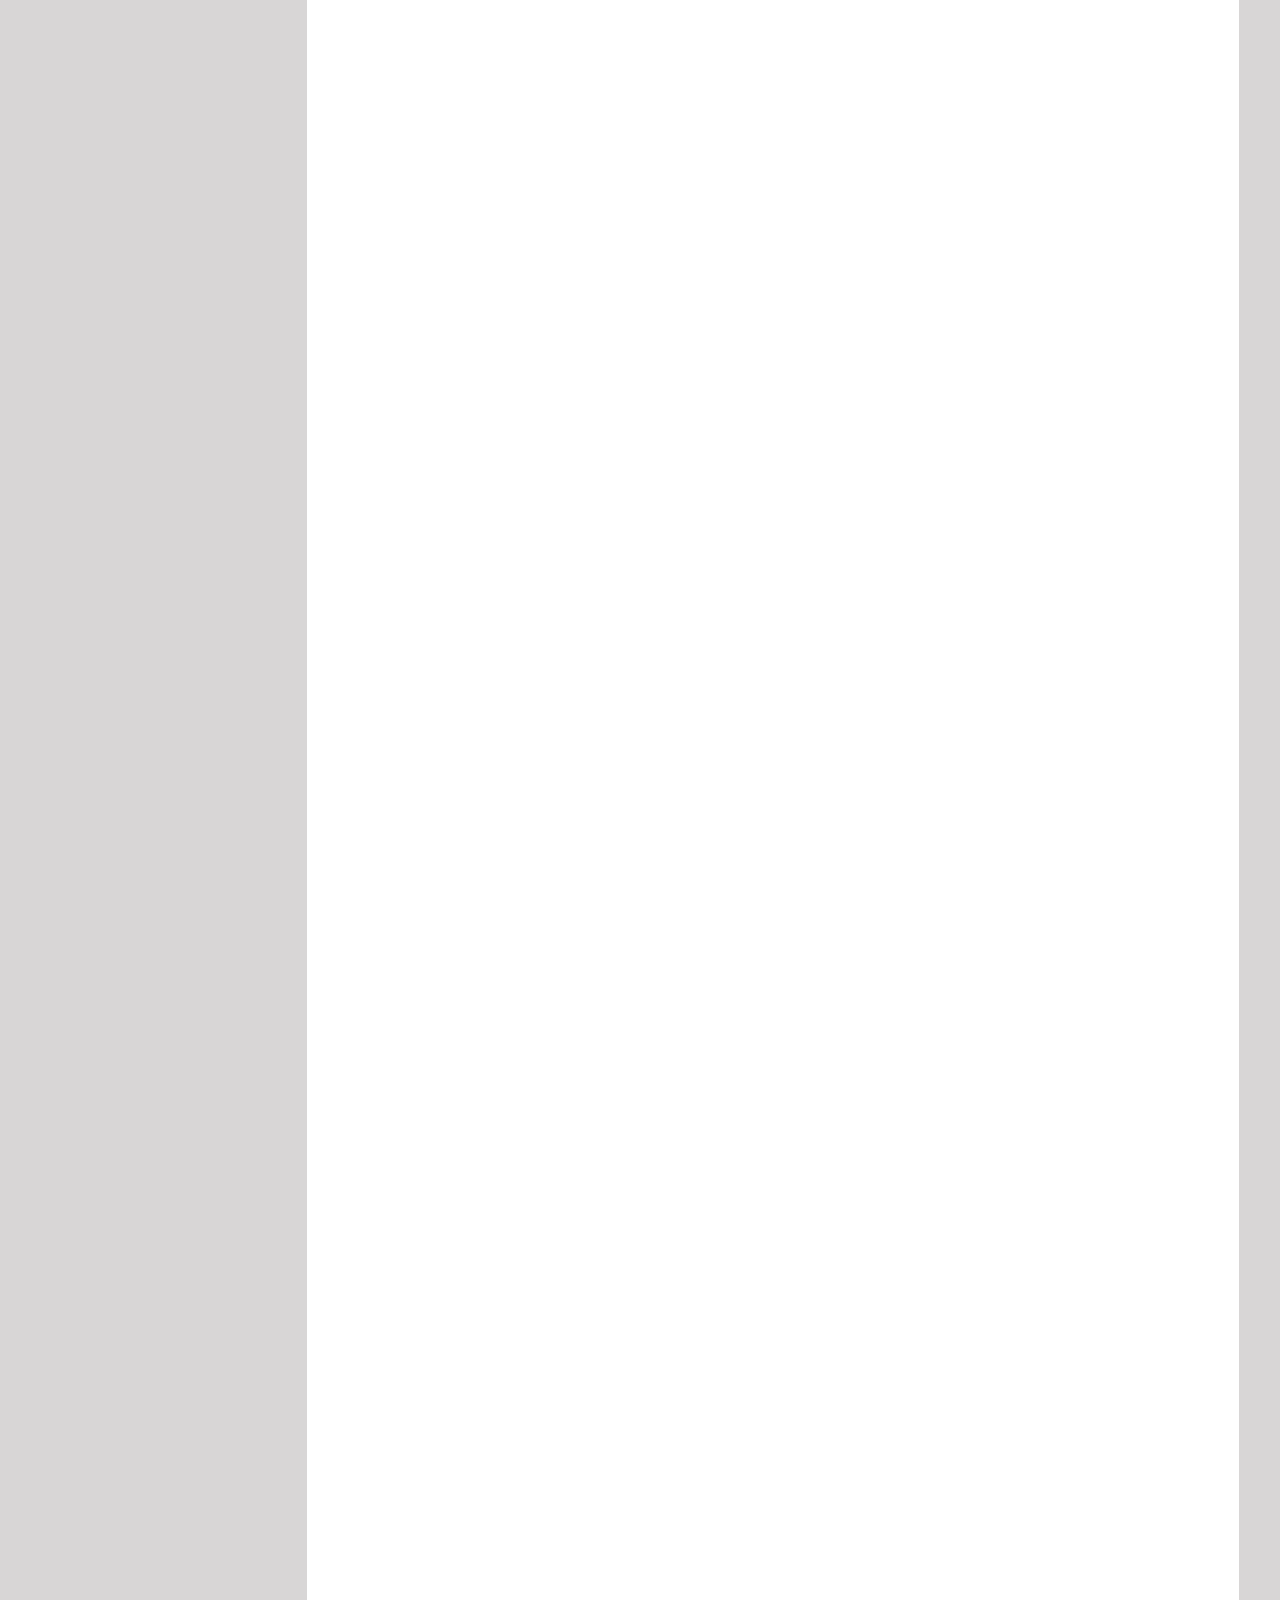
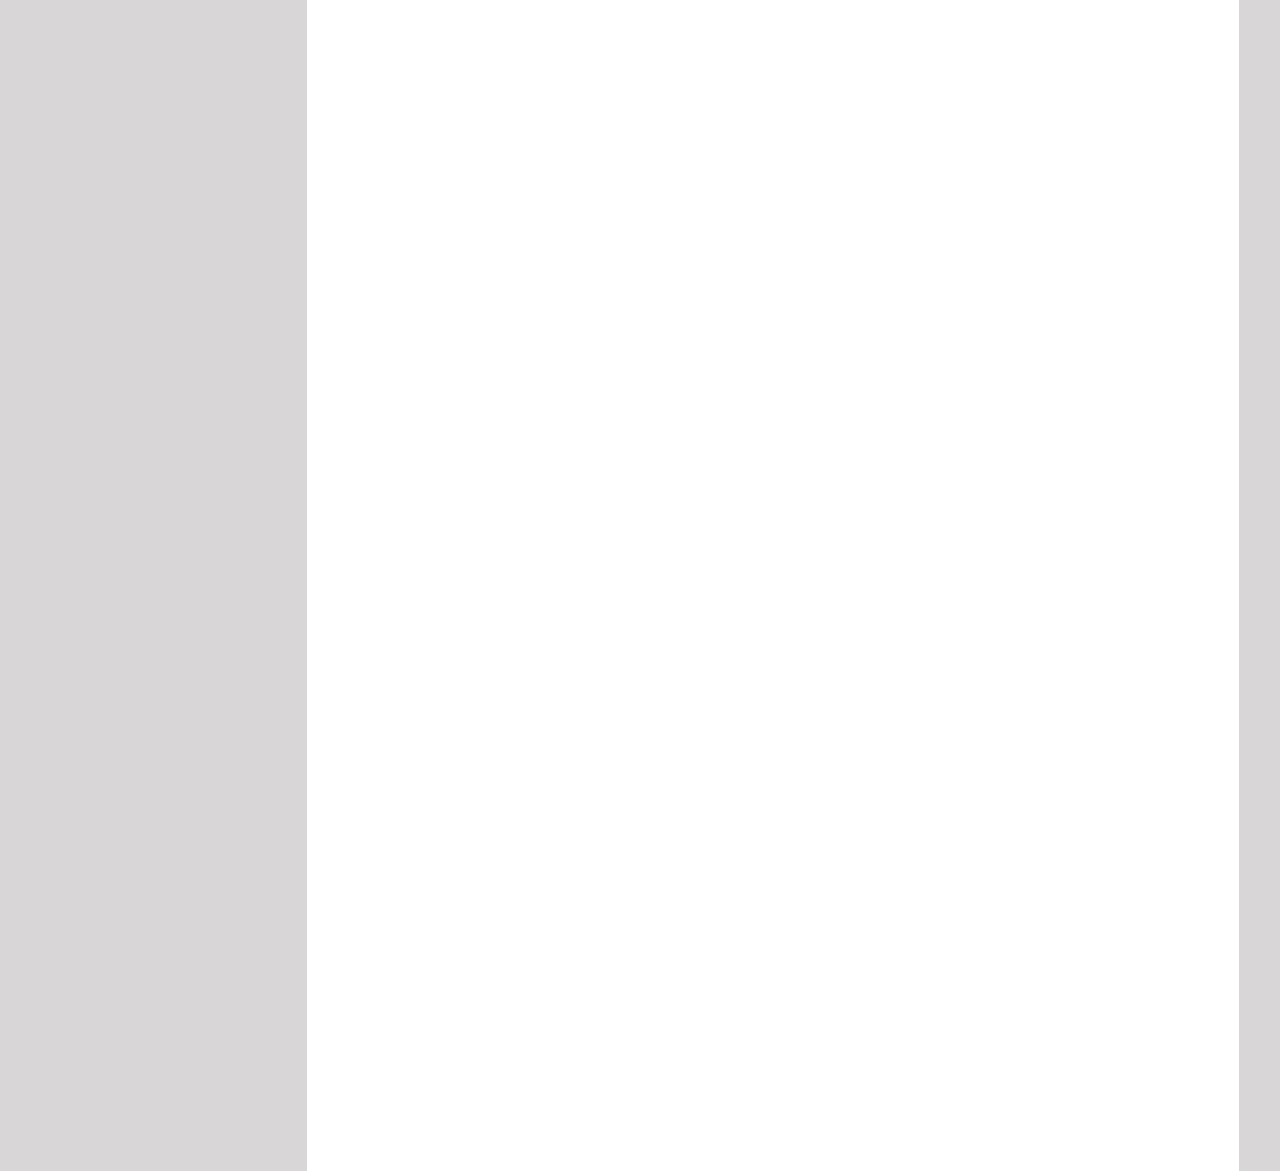
<file: store.html>
<!DOCTYPE html>
<html lang="en">
<head>
    <meta charset="UTF-8">
    <meta http-equiv="X-UA-Compatible" content="IE=edge">
    <meta name="viewport" content="width=device-width, initial-scale=1.0">
    <title>Document</title>
    <link rel="stylesheet" href="store.css">
</head>
<body>
    
    <div class="navbar">
        <h1 class="A-Shoppy">A-Shoppy</h1>
        <div class="store">
            <button class="store_btn"><a href="store.html" class="store_link">Store</a> &downarrow;</button>
        </div>
        <button class="sign_in">SIGNIN</button>
        <input type="text" class="top_searchbar">
        <button class="search">SEARCH</button>
        <!-- <div class="help">
            <img src="help.jfif" class="help_img" alt=""> -->
            <!-- <p class="help_text">help</p> -->
            <span class="partner_span"><button class="partner_btn">BECOME A PARTNER</button></span>
        </div>
    </div>
    


   <div class="all_content">
        <div class="sidebar">
            <p class="categories">Categories</p>
            <ul class="category_list">
                <li>Home and Office</li><br>
                <li>School Equipments</li><br>
                <li>Computing</li><br>
                <li>Phones and Tablets</li><br>
                <li>Games</li><br>
                <li>Beauty and Fashion</li><br>
                <li>Sport Equitments</li><br>
            </ul>
        </div>
        <div class="main">
            <div class="main_top">
                <h1 class="available">Available Products in Nigeria</h1>
                <span class="sort">
                    <span class="sort_text">Sort by:</span><select name="" id="filter">
                        <option value=""  class="sort_list"><span class="dropdowns Popularity">Popularity</span></option>
                        <option value=""  class="sort_list"><span class="dropdowns male">Male</span></option>
                        <option value=""  class="sort_list"><span class="dropdowns female">Female</span></option>
                        <option value=""  class="sort_list"><span class="dropdowns unisex">Unisex</span></option>
                    </select>
                </span>
            </div>


            <div class="card1"></div>
        </div>
   </div>
</body>
</html>
</file>
<file: style.css>
*{
    margin: 0;
    padding: 0;
}
body{
    overflow-x: hidden;
}

.maybe_hero{
    background-color: rgb(245, 245, 245);
    display: grid;
    grid-template-columns: 45% 22% 22%;
    grid-gap: 3vw;
    z-index: 2;
    padding-top: 15vh;
    height: 70vh;
}
.hero_intro{
    font-size: 6vh;
    margin-left: 2vw;
    padding-top: 2vh;
    color: black;
}
.heoro_intro_paragraph{
    font-size: 3vh;
    margin-left: 2vw;
    margin-top: 2vh;
    color: black;
}
.become_partner{
    padding: 1.5vh;
    font-size: 3vh;
    border: 0;
    background-color: #1342db;
    border-radius: 0.2em;
    margin-left: 2vw;
    margin-top: 3vh;
    margin-bottom: 5vh;
    color: white;
}
.become_partner:hover{
    background: #0a36c5;

}
.purchase{
    padding: 1.5vh;
    font-size: 3vh;
    background-color: #1342db;
    border: 0;
    border-radius: 0.2em;
    margin-left: 3vw;
    margin-top: 3vh;
    margin-bottom: 5vh;
    color: white;
}
.purchase:hover{
    background: #0a36c5;

}
.hero_design{
    width: 30vw;
    position: absolute;
    left: 35vw;
}


/*This is the Navbar Section*/
.navbar{
    height: 12vh;
    display: flex;
    position: fixed;
    z-index: 1;
    background-color: rgb(245, 245, 245);
    border-bottom: 2px black;
    box-shadow: 3px 4px 10px  rgba(0, 0, 0, 0.671);
    width: 100%;
    cursor: pointer;
}
.A-Shoppy{
    font-size: 6vh;
    margin-top: 2vh;
    margin-left: 5vw;
    margin-right: 1vw;
    color: #1342db;
    font-family:  'Times New Roman', Times, serif;
    animation-name: scale;
    animation-duration: 7s;
    animation-timing-function: linear;
    animation-iteration-count: infinite;
    animation-delay: 3s;
}
.A-Shoppy:hover{
    color: #003cff;

}
@keyframes scale {
    100%{transform: scale(1.5);}
    80%{transform: scale(1.4);}
    60%{transform: scale(1.3);}
    40%{transform: scale(1.2);}
    20%{transform: scale(1.1);}
    0%{transform: scale(1);}
}
.partner_span{
    margin-top: 2.7vh;
}
.partner_btn{
    padding: 1.5vh;
    font-size: 3vh;
    background-color: #1342db;
    border: 0;
    border-radius: 0.2em;
    margin-left: 2vw;
    margin-bottom: 5vh;
    top: 2.5vh;
    position: absolute;
    left: 78vw;
    color: white;
}
.partner_btn:hover{
    background: #0a36c5;

}
.store{
    margin-top: 2.8vh;
}
.store_link{
    color: black;
    text-decoration: none;
}
.store_btn{
    padding: 1.5vh;
    font-size: 3vh;
    border: 0;
    border-radius: 0.2em;
    margin-left: 4vw;
    margin-bottom: 5vh;
    background: white;
}
.top_searchbar{
    width: 50vw;
    height: 5vh;
    margin-top: 3vh;
}
.search{
    width: 6vw;
    height: 5.5vh;
    background-color: rgb(0, 128, 96);
    color: black;
    border: 0;
    border-radius: 0.2em;
    margin-left: 1vw;
    margin-top: 3vh;
}
.help{
    display: flex;
    margin-left: 10vw;
}
.help_img{
    width: 3vw;
    height: 5vh;
    padding-top: 3.5vh;
}
.help_text{
    font-size: 4vh;
    padding-top: 4vh;
}
.sign_in{
    width: 7vw;
    height: 6vh;
    margin-top: 2.7vh;
    border: 0;
    border-radius: 0.2em;
    margin-left: 0.5vw;
    background: white;
    position: relative;
    left: 40vw;
}



/*This is the HERO section*/
.container{
    width: 100%;
    height: 80vh;
    background-image: url('images/connect2.jfif');
    background-size: cover;
    background-repeat: no-repeat;
    position: sticky;
}
.franchise{
    text-align: center;
    color: white;
    position: relative;
    top: 30vh;
    width: 60vw;
    margin-left: 18vw;
    background-color: rgba(0, 0, 0, 0.37);
    padding-bottom: 10vh;
    padding-top: 3vh;
    border-radius: 0.2em;
}
.buy_now_button{
    text-align: center;
    position: relative;
    top: 22vh;
}
.buy_now{
    color: white;
    background: #00249c;
    padding-bottom: 1vh;
    border: 0;
    border-radius: 0.2em;
    width: 17vw;
}
.buy_now_text{
    padding: 2vh;
    padding-bottom: 2vh;
    font-size: 3vh;
}
.right_arrow{
    font-size: 4vh;
    padding: 0;
}


/* history*/
.brief_history{
    display: grid;
    grid-template-columns: 1fr 1fr;
    grid-gap: 2vw;
    background-color: black;
    color: white;
    padding-top: 5vh;
    padding-left: 5vw;
    padding-bottom: 5vh;
    margin-top: 5vh;
    margin-bottom: 5vh;
    height: 70vh;
}
.history_text{
    display: grid;
    grid-template-columns: 1fr;
    align-content: center;
}
.history_screen{
    width: 35vw;
}
.video{
    display: grid;

}
.history_video{
    position: absolute;
    width: 33vw;
    height: 28vh;
    top: 326vh;
    left: 53.7vw;
    margin-right: 8vw;
}
.history_text p{
    font-size: 3.5vh;
}
.history_text h1{
    font-size: 7vh;
    padding-top: 2vh;
    padding-bottom: 3vh;
}
/*discover section*/
.discover{
    text-align: center;
    font-size: 5vh;
    margin-top: 5%;
    margin-bottom: 3%;
}
.supercontainer{
    display: grid;
    grid-template-columns: 1fr 1fr 1fr;
    margin-left: 2%;
    width: 97%;
    grid-gap: 2%;
    display: border-box;
    margin-bottom: 5vh;
}
.card1{
    border: 1px solid rgba(0, 0, 0, 0.336);
    border-top-right-radius: 1em;
    border-bottom-left-radius: 1em;
    border-bottom-right-radius: 1em;
    height: 100%;
    width: 100%;
}
.card2{
    border: 1px solid rgba(0, 0, 0, 0.336);
    border-top-right-radius: 1em;
    border-bottom-left-radius: 1em;
    border-bottom-right-radius: 1em;
    height: 100%;
    width: 100%;
}
.card3{
    border: 1px solid rgba(0, 0, 0, 0.336);
    border-top-right-radius: 1em;
    border-bottom-left-radius: 1em;
    border-bottom-right-radius: 1em;
    height: 100%;
    width: 100%;
}
.card1image1{
    width: 100%;
    height: 40vh;
    border-top-right-radius: 1em;
}
.card2image1{
    width: 100%;
    height: 40vh;
    border-top-right-radius: 1em;
}
.card3image1{
    width: 100%;
    height: 40vh;
    border-top-right-radius: 1em;
}
.want{
    font-size: 5vh;
    font-weight: bolder;
    margin-left: 10%;
    margin-top: 10%;
    margin-right: 15%;
}
.did{
    margin: 10%;
    margin-top: 5%;
    font-size: 4vh;
}

.your{
    font-size: 5vh;
    font-weight: bolder;
    margin-left: 10%;
    margin-top: 10%;
}
.last{
    margin: 10%;
    margin-top: 5%;
    font-size: 4vh;
}
.how{
    font-size: 5vh;
    font-weight: bolder;
    margin-left: 10%;
    margin-top: 10%;
}
.from{
    margin: 10%;
    margin-top: 5%;
    font-size: 4vh;
}
.learn{
    margin-left: 10%;
    color: #0078ca;

}








/* standard products*/
.standard{
    display: grid;
    grid-template-columns: 1fr 1fr;
    grid-gap: 2vw;
    width: 80vw;
    margin-left: 7vw;
}
.standard_header{
    margin-left: 7vw;
    font-size: 7vh;
    padding-top: 7vh;
    padding-bottom: 2vh;
}
.standard_grid_img{
    width: 40vw;
    height: 40vh;
}
.standard_images{
    width: 35vw;
}
.standard_grid1{
    padding: 3vw;
    background-color: #1342db;
}
.standard_grid2{
    padding: 3vw;
    background-color: #fabbcb;
}
.standard_grid3{
    padding: 3vw;
    background-color: #92c1e9;
}
.standard_grid4{
    padding: 3vw;
    background-color: #bde9c9;
}


/*Delivery agents*/
.delivery_agents{
    background-image: url('images/bg.png');
    background-size: cover;
    display: grid;
    grid-template-columns: 1fr 1fr;
    grid-gap: 5vw;
    background-repeat: no-repeat;
    height: 60vh;
    padding-top: 3vh;
    padding-bottom: 3vh;
    padding-left: 10vw;
}
.delivery_grid_1{
    display: grid;
    grid-template-columns: 1fr;
    align-content: center;
}
.delivery_grid_2{
    display: grid;
    grid-template-columns: 1fr;
    align-content: center;
}
.delivery_boy{
    height: 30vh;
}
.agent_header{
    font-size: 7vh;
    color: white;
}
.agent_text{
    color: white;
    font-size: 4vh;
}

/* partnership section*/
.patnership1{
    display: grid;
    grid-template-columns: 50vw 40vw;
    grid-gap: 1vw;
    width: 90vw;
    margin-left: 5vw;
}
.patnership2{
    display: grid;
    grid-template-columns: 40vw 50vw;
    grid-gap: 1vw;
    width: 90vw;
    margin-left: 5vw;
}
.patnership_image{
    height: 70vh;
    width: 40vw;
}
.partnership_text{
    display: grid;
    grid-template-columns: 1fr;
    align-content: center;
}
/*Rating section*/
.rating{
    display: grid;
    grid-template-columns: 40vw 40vw;
    width: 94.92%;
    padding-top: 5vw;
    padding-bottom: 5vw;
    padding-left: 5vw;
    padding-right: 0;
    grid-gap: 3vw;
    background-image: url('images/bg.png');
    background-size: cover;
    background-repeat: no-repeat;
    margin-top: 5vh;
    margin-bottom: 5vh;
}
.rating_col1{
    display: grid;
    grid-template-columns: 1fr;
    align-content: center;
    color: white;
}
.excellent{
    font-size: 10vh;
    position: relative;
    left: 51vw;
    top: 20vh;
}
.product_rating{
    font-size: 7vh;
    padding-bottom: 5vh;
}
.product_rating_text{
    font-size: 3vh;
}

/* Footer Section */
.footer{
    background: rgb(216, 213, 213);
    max-width: 100%;
    height: 80vh;
    color: black;

}
.main_footer{
    padding-top: 7vh;
    padding-left: 10vw;
    padding-bottom: 5%;
    display: grid;
    grid-template-columns: 1fr 1fr 1fr 1fr;
}
.footer ul{
    list-style-type: none;
}
.footer_icons{
    width: 4.5vw;
    height: 8vh;
    border-radius: 50%;
    margin-top: 5vh;
    margin-left: 2vw;
}





.hero_model{
    height: 50vh;
}
.hero_sale_report{
    width: 22vw;
    background: white;
    box-shadow: 5px solid black;
    padding: 2vh;
    margin-top: 5vh;
    border-radius: 0.5em;
}
.profile_hero{
    display: flex;
}
.profile1{
    width: 2.5vw;
    height: 5vh;
    border-radius: 90%;
}
.hero_buyer{
    margin-left: 2vw;
}
.profile_order{
    display: flex;
}
.total_spent{
    margin-left: 2vw;
}
.average_cost{
    margin-left: 2vw;
}
.important{
    font-weight: bold;
    font-size: 2vh;
}










.faqs{
    background: white;
}
.options :hover{
    background-color: white;
}

.board_members{
    display: grid;
    grid-template-columns: 1fr 1fr 1fr;
}
.ceo_div{
    display: grid;
    grid-template-columns: 1fr;
}
.ceo{
    border-radius: 25vh;
}
.managing_director{
    border-radius: 25vh;
}
.secretary{
    border-radius: 25vh;
}
.managing_director_div{
    display: grid;
    grid-template-columns: 1fr;
}
.secretary_div{
    display: grid;
    grid-template-columns: 1fr;
}
.position{
    text-align: center;
}
.ceo_name{
    text-align: center;
}
.managing_directors_name{
    text-align: center;
}
.secretary_name{
    text-align: center;
}
.board_members_pics{
    text-align: center;
}





.flip_edge_1{
    width: 22vw;
    height: 20vh;
}
.wrapper{
    width: 22vw;
    max-width: 100%;
}
.pannel{
    list-style-type: none;
    padding: 0;

}
.pannel li{
    position: relative;
    width: 25%;
    margin: 0;
    display: block;
    box-sizing: border-box;
    float: left;
}
.pannel li div{
    width: 100%;
    text-align: center;
    color: #fff;
    font-size: 20px;
    text-transform: uppercase;
    line-height: 0;
    cursor: pointer;
}


.pannel div.back{
    transform: rotateY(90deg);
}
.pannel div.front{
    position:  absolute;
}

.pannel li:hover div.front{
    animation: flip 0.2s ease-out forwards ;
}
.pannel li:hover div.back{
    animation: flip 0.2s 0.2s ease-out forwards reverse;
}

@keyframes flip {
    0%{transform: rotateY(0deg);}
    100%{transform: rotateY(90deg);}
}


/* #008060 */
</file>
<file: seller.css>
*{
    padding: 0;
    margin: 0;
}
body{
    background-color: grey;
}
.container{
    display: grid;
    grid-template-columns: 1fr;
    position: relative;
    width: 47vw;
    left: 22vw;
    top: 20vh;
    padding: 5vh;
    background: white;
    box-shadow: 3px 3px 5px black;
    border-radius: 1em;
}
.name{
    width: 20vw;
    height: 5vh;
    padding-left: 1vw;
}
.surname{
    width: 20vw;
    height: 4vh;
    height: 5vh;
    margin-left: 3vw;
    padding-left: 1vw;
}
.email{
    width: 44.5vw;
    height: 5vh;
    margin-top: 2vh;
    padding-left: 1vw;
}
.telephone{
    width: 20vw;
    height: 5vh;
    margin-top: 2vh;
    padding-left: 1vw;
}
.country{
    width: 20vw;
    height: 5vh;
    margin-top: 2vh;
    margin-left: 3vw;
    padding-left: 1vw;
}
.address{
    width: 44.5vw;
    height: 5vh;
    margin-top: 2vh;
    margin-bottom: 2vh;
    padding-left: 1vw;
}
.terms_of_use{
    color: #008060;
    text-decoration: none;
}
.verify_terms{
    font-size: 3vh;
}
.partnership_head{
    font-size: 7vh;
    text-align: center;
    padding-right: 4vw;
    padding-bottom: 2vh;
}
.register_now{
    padding: 1vh;
    top: 2vh;
    width: 45.9vw;
    height: 6vh;
    background: #1342db;
    border: 0;
    margin-top: 2vh;
    color: white;
    font-size: 3vh;
    border-radius: 0.2em;
}
.register_now:hover{
    background: #0a36c5;

}
.registeration_info{
    text-align: center;
    padding-right: 5vw;
    padding-bottom: 2vh;
}



.school{
    margin-left: 1vw;
}
.computer{
    margin-left: 1vw;
}
.games{
    margin-left: 1vw;
}
.health{
    margin-left: 1vw;
}
.sport{
    margin-left: 1vw;
}
</file>
<file: store.css>
*{
    margin: 0;
    padding: 0;
}
body{
    display: grid;
    grid-template-areas: 
    navbar navbar navbar
    sidebar main;
    background: rgb(216, 214, 214);
}

/*This is the Navbar Section*/
.navbar{
    height: 12vh;
    display: flex;
    position: fixed;
    z-index: 2;
    background-color: rgb(245, 245, 245);
    border-bottom: 2px black;
    box-shadow: 3px 4px 10px  rgba(0, 0, 0, 0.671);
    width: 100%;
    grid-area: navbar;
}
.A-Shoppy{
    font-size: 6vh;
    margin-top: 2vh;
    margin-left: 2vw;
    margin-right: 1vw;
    color: #1342db;
    font-family:  'Times New Roman', Times, serif;
}
.A-Shoppy:hover{
    color: #003cff;

}
.partner_span{
    margin-top: 2.7vh;
}
.partner_btn{
    padding: 1.5vh;
    font-size: 3vh;
    background-color: #1342db;
    border: 0;
    border-radius: 0.2em;
    margin-left: 2vw;
    margin-bottom: 5vh;
    top: 2.5vh;
    position: absolute;
    left: 78vw;
    color: white;
}
.partner_btn:hover{
    background: #0a36c5;

}
.store{
    margin-top: 2.8vh;
}
.store_link{
    color: black;
    text-decoration: none;
}
.store_btn{
    padding: 1.5vh;
    font-size: 3vh;
    border: 0;
    border-radius: 0.2em;
    margin-left: 2vw;
    margin-bottom: 5vh;
    background: white;
    position: relative;
}
.top_searchbar{
    width: 30vw;
    height: 5vh;
    margin-top: 3vh;
    position: relative;
    left: 4vw;
}
.search{
    width: 6vw;
    height: 5.5vh;
    background-color: rgb(0, 128, 96);
    color: black;
    border: 0;
    border-radius: 0.2em;
    margin-left: 1vw;
    margin-top: 3.25vh;
    position: relative;
    left: 4vw;
}
.help{
    display: flex;
    margin-left: 10vw;
}
.help_img{
    width: 3vw;
    height: 5vh;
    padding-top: 3.5vh;
}
.help_text{
    font-size: 4vh;
    padding-top: 4vh;
}
.sign_in{
    width: 7vw;
    height: 6vh;
    margin-top: 2.7vh;
    border: 0;
    border-radius: 0.2em;
    margin-left: 0.5vw;
    background: white;
}






.all_content{
    display: grid;
    grid-template-columns: 28vw 70vw;
    z-index: 1;
}

.sidebar{
    width: 20vw;
    margin-top: 15vh;
    background: white;
    height: 82vh;
    margin-left: 2vw;
    border-radius: 0.2em;
    box-shadow: 3px 3px 5px rgba(0, 0, 0, 0.459);
    position: fixed;
    left: 0;
}
.categories{
    margin-left: .5vw;
    font-size: 3vh;
}
.sidebar li{
    list-style: none;
}
.sidbar ul{
    margin-top: 3vh;
}
.category_list{
    margin-left: 2vw;
}

.main{
    width: 70vw;  
    height: 1000vh;
    background: white;
    margin-top: 15vh;
    position: relative;
    left: 24vw;
    position: sticky;
    padding: 2vh;
}
.main_top{
    display: flex;
    justify-content: space-between;
}
.available{
    margin-top: 1vh;
}
#filter{
    width: 13vw;
    height: 5vh;
    border: 0;
    background: rgb(216, 214, 214);
}
.sort{
    background: rgb(216, 214, 214);
    color: black;
    padding: 1vh;
    border-radius: .2em;
}
.sort_text{
    font-size: 4vh;
}
select{
    font-size: 4vh;
}
.sort_list{
    width: 30vw;
}
.sort_list{
    background-color: white;
}

.photo_display{
    width: 25vw;
    height: 35vh;
    background: yellow;
}
.product_photo{
    width: 22vw;
    height: 30vh;
    padding-left: 1.5vw;
    padding-top: 3vh;
}
.price_tag{
    padding: 1vh;
    position: absolute;
    left: 20vw;
    margin-top: 1vh;
    width: 5vw;
    height: 5vh;
    font-size: 3vh;
    color: white;
    background-color: #0a36c5;
    border: 0;
    border-radius: .2em;
}




#product_name{
    font-size: 3.7vh;
}
.product_cost{
    font-size: 3vh;
}
.removed_percentage{
    color: red;
    font-size: 3vh;
    
}
</file>
